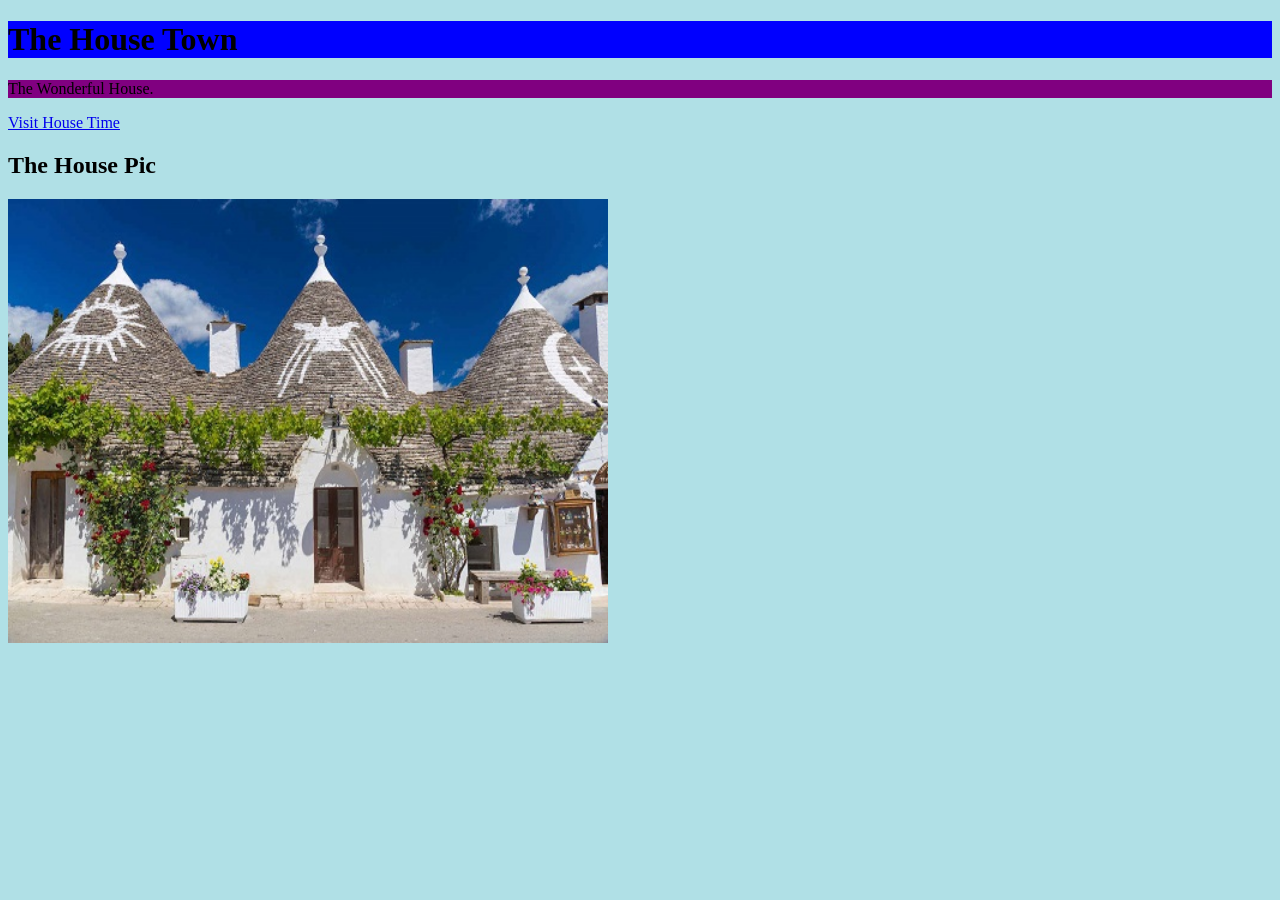
<file: firsthtml/index.html>
<!DOCTYPE html>
<html>
<head>
<title>page title</title>
</head>
<body style="background-color:powderblue;">
  
    <h1 style="background-color:blue;">The House Town</h1>

    <p style="background-color:purple;">The Wonderful House.</p>

<a href="https://www.house Time.com">Visit House Time</a> 

<h2>The House Pic</h2>
<img src="pic_trulli.jpeg" alt="Trulli" width="600" height="444">

    
  
</body>
</html>
</file>
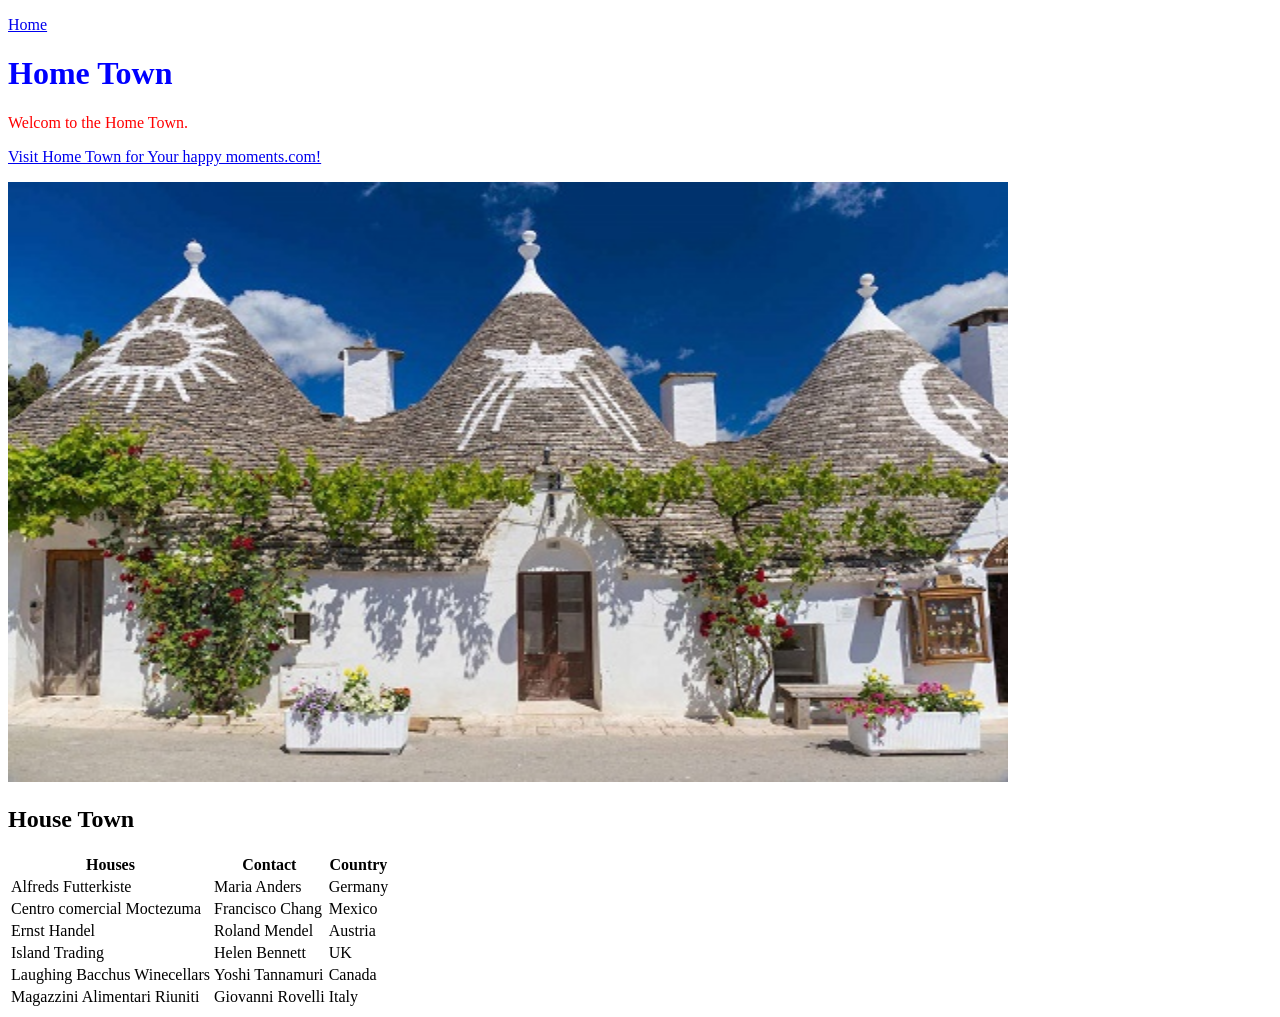
<file: index1.html>
<!DOCTYPE html>
<html>
<title>Home town</title>

<p><a href="New2.html">Home</a></p>

<body>

    <h1 style="color:blue;">Home Town</h1>

    <p style="color:red;">Welcom to the Home Town.</p>

    <p><a href="https://www.Home town.com/">Visit Home Town for Your happy moments.com!</a></p>

    <img src="pic_trulli.jpeg" alt="Trulli" width="1000" height="600">

    <h2>House Town</h2>
    <table>
        <tr>
            <th>Houses</th>
            <th>Contact</th>
            <th>Country</th>
        </tr>
        <tr>
            <td>Alfreds Futterkiste</td>
            <td>Maria Anders</td>
            <td>Germany</td>
        </tr>
        <tr>
            <td>Centro comercial Moctezuma</td>
            <td>Francisco Chang</td>
            <td>Mexico</td>
        </tr>
        <tr>
            <td>Ernst Handel</td>
            <td>Roland Mendel</td>
            <td>Austria</td>
        </tr>
        <tr>
            <td>Island Trading</td>
            <td>Helen Bennett</td>
            <td>UK</td>
        </tr>
        <tr>
            <td>Laughing Bacchus Winecellars</td>
            <td>Yoshi Tannamuri</td>
            <td>Canada</td>
        </tr>
        <tr>
            <td>Magazzini Alimentari Riuniti</td>
            <td>Giovanni Rovelli</td>
            <td>Italy</td>
        </tr>
    </table>



    </style>




</body>

</html>
</file>
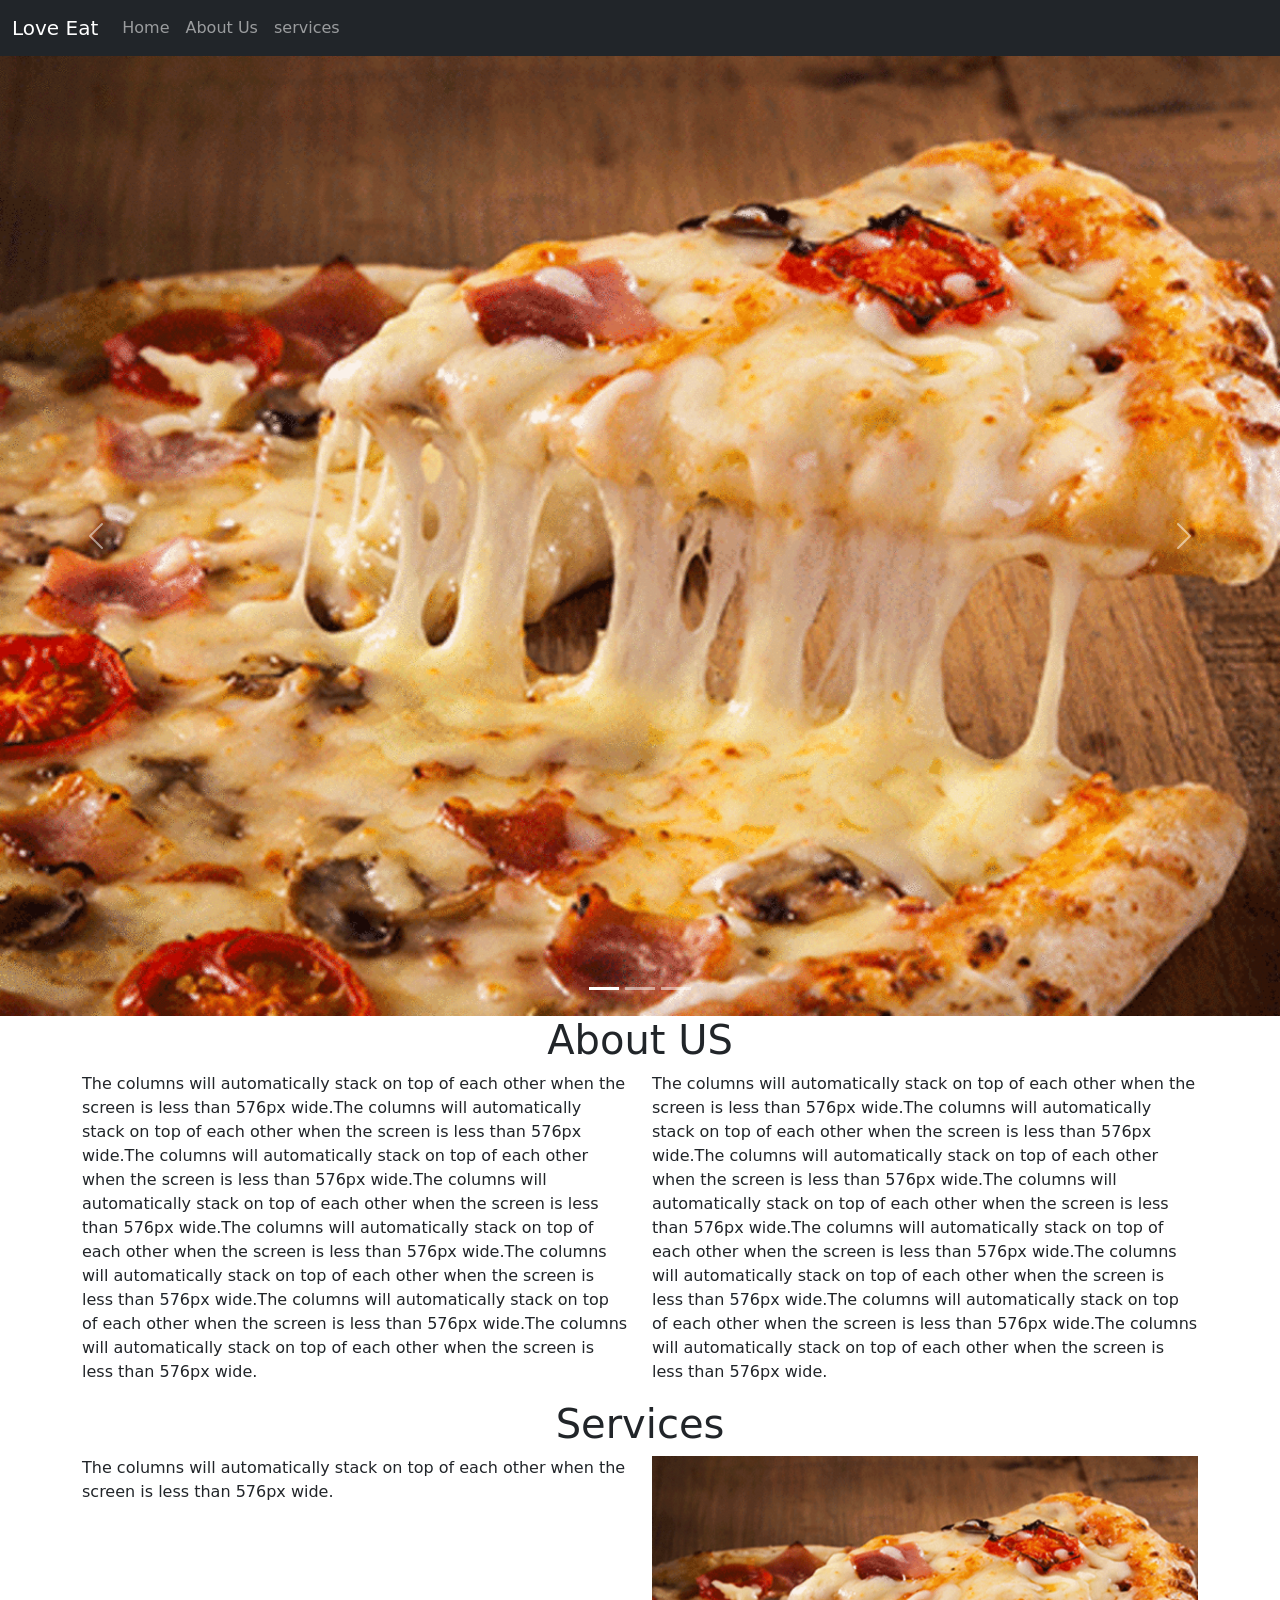
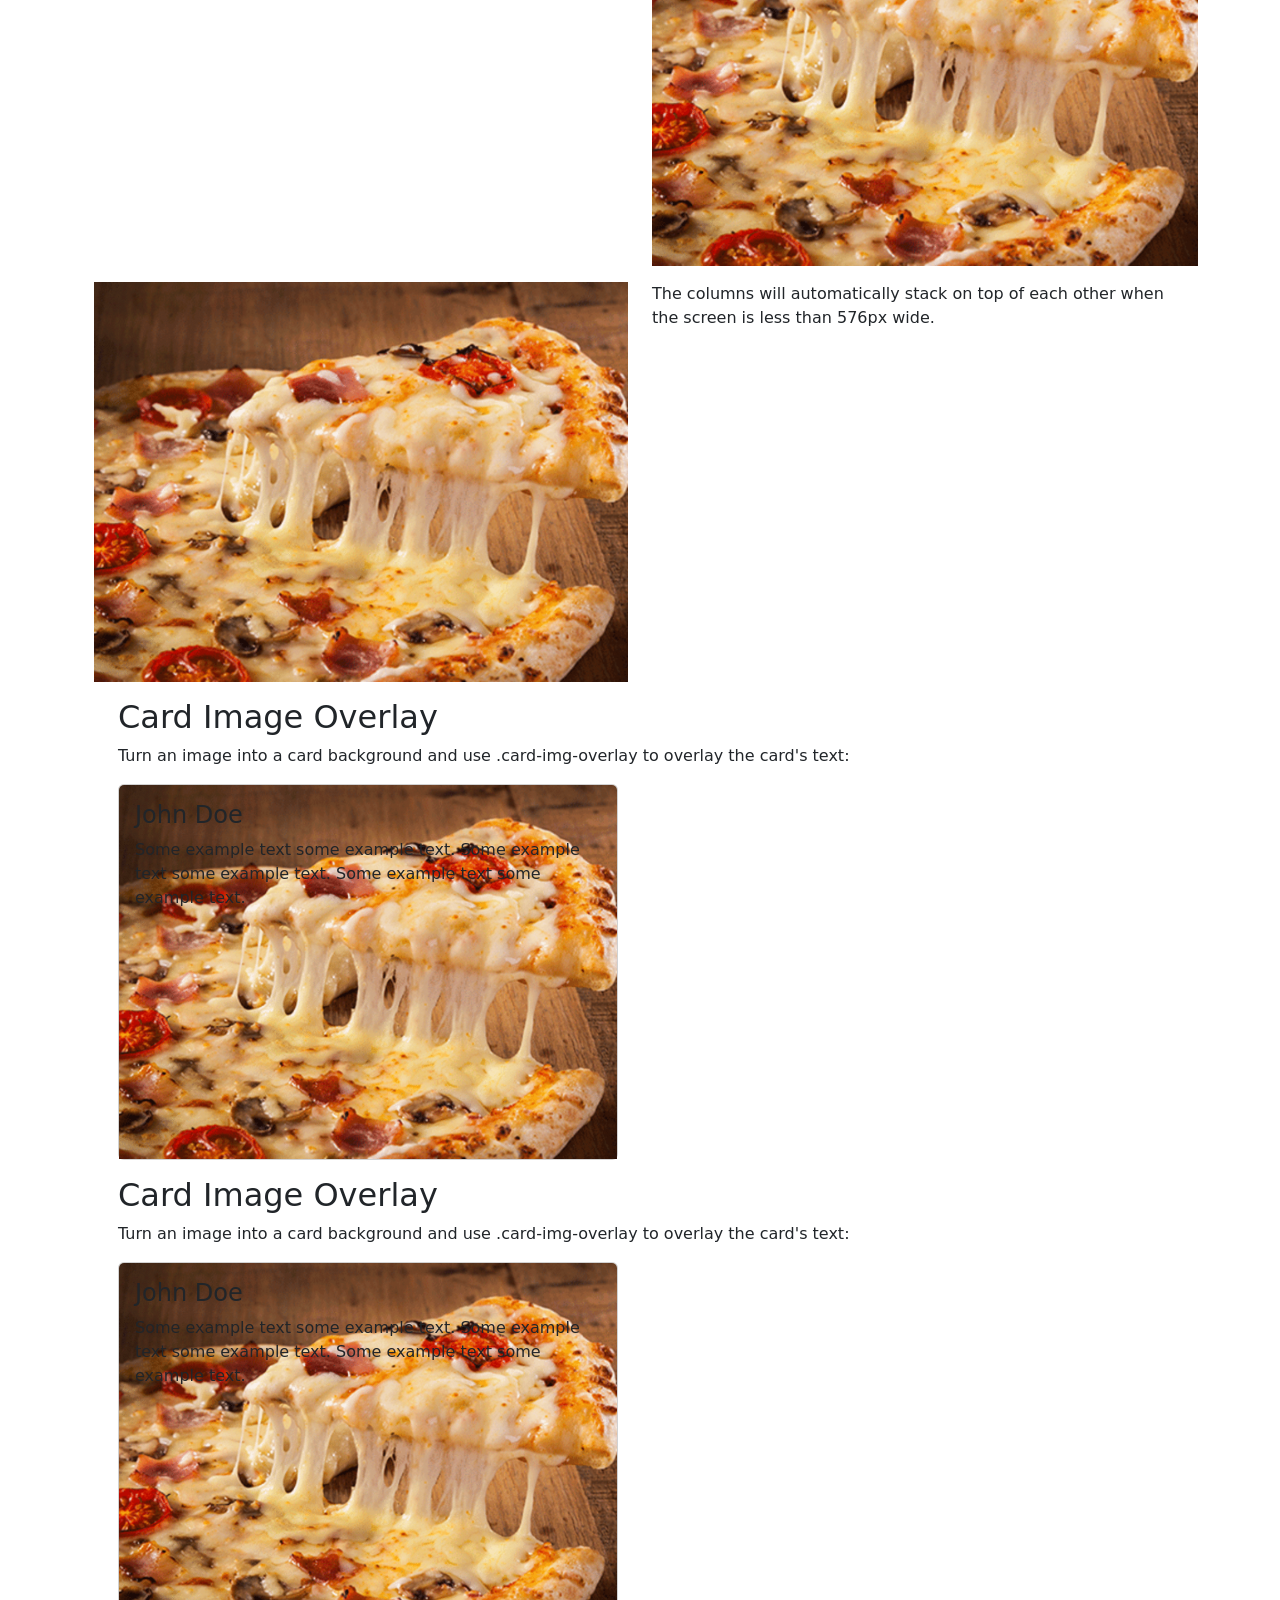
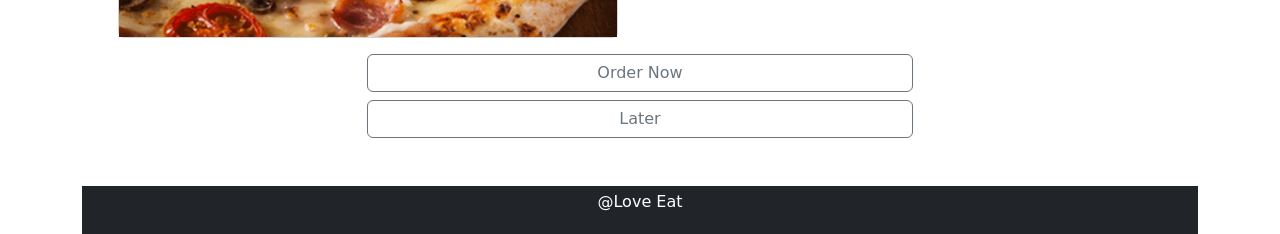
<file: index5.html>
<!DOCTYPE html>
<html lang="en">

<head>
    <meta charset="UTF-8">
    <meta http-equiv="X-UA-Compatible" content="IE=edge">
    <meta name="viewport" content="width=device-width, initial-scale=1.0">
    <title>Document</title>
    <link href="https://cdn.jsdelivr.net/npm/bootstrap@5.0.2/dist/css/bootstrap.min.css" rel="stylesheet" integrity="sha384-EVSTQN3/azprG1Anm3QDgpJLIm9Nao0Yz1ztcQTwFspd3yD65VohhpuuCOmLASjC" crossorigin="anonymous">
    <script src="https://cdn.jsdelivr.net/npm/bootstrap@5.0.2/dist/js/bootstrap.bundle.min.js" integrity="sha384-MrcW6ZMFYlzcLA8Nl+NtUVF0sA7MsXsP1UyJoMp4YLEuNSfAP+JcXn/tWtIaxVXM" crossorigin="anonymous"></script>
</head>

<body>
    <nav class="navbar navbar-expand-sm bg-dark navbar-dark">
        <div class="container-fluid">
            <a class="navbar-brand" href="#">Love Eat</a>
            <button class="navbar-toggler" type="button" data-bs-toggle="collapse" data-bs-target="#collapsibleNavbar">
                <span class="navbar-toggler-icon"></span>
            </button>
            <div class="collapse navbar-collapse" id="collapsibleNavbar">
                <ul class="navbar-nav">
                    <li class="nav-item">
                        <a class="nav-link" href="#home">Home</a>
                    </li>
                    <li class="nav-item">
                        <a class="nav-link" href="#about us">About Us</a>
                    </li>
                    <li class="nav-item">
                        <a class="nav-link" href="#services">services</a>
                    </li>

                </ul>
            </div>
        </div>
    </nav>

    <div id="carouselExampleIndicators" class="carousel slide" data-bs-ride="carousel">
        <div class="carousel-indicators">
            <button type="button" data-bs-target="#carouselExampleIndicators" data-bs-slide-to="0" class="active" aria-current="true" aria-label="Slide 1"></button>
            <button type="button" data-bs-target="#carouselExampleIndicators" data-bs-slide-to="1" aria-label="Slide 2"></button>
            <button type="button" data-bs-target="#carouselExampleIndicators" data-bs-slide-to="2" aria-label="Slide 3"></button>
        </div>
        <div id="home"></div>

        <div class="carousel-inner">
            <div class="carousel-item active">
                <img src="53110049.webp" class="d-block w-100" alt="pic">
            </div>
            <div class="carousel-item">
                <img src="53110049.webp" class="d-block w-100" alt="pic">
            </div>
            <div class="carousel-item">
                <img src="53110049.webp" class="d-block w-100" alt="pic">
            </div>
        </div>
        <button class="carousel-control-prev" type="button" data-bs-target="#carouselExampleIndicators" data-bs-slide="prev">
            <span class="carousel-control-prev-icon" aria-hidden="true"></span>
            <span class="visually-hidden">Previous</span>
        </button>
        <button class="carousel-control-next" type="button" data-bs-target="#carouselExampleIndicators" data-bs-slide="next">
            <span class="carousel-control-next-icon" aria-hidden="true"></span>
            <span class="visually-hidden">Next</span>
        </button>
    </div>
    <center>
        <div class="h1" id="about us">About US</div>
    </center>
    <div class="container">
        <div class="row">
            <div class="col">
                <p>The columns will automatically stack on top of each other when the screen is less than 576px wide.The columns will automatically stack on top of each other when the screen is less than 576px wide.The columns will automatically stack on
                    top of each other when the screen is less than 576px wide.The columns will automatically stack on top of each other when the screen is less than 576px wide.The columns will automatically stack on top of each other when the screen is
                    less than 576px wide.The columns will automatically stack on top of each other when the screen is less than 576px wide.The columns will automatically stack on top of each other when the screen is less than 576px wide.The columns will
                    automatically stack on top of each other when the screen is less than 576px wide.
                </p>
            </div>
            <div class="col">
                <p>The columns will automatically stack on top of each other when the screen is less than 576px wide.The columns will automatically stack on top of each other when the screen is less than 576px wide.The columns will automatically stack on
                    top of each other when the screen is less than 576px wide.The columns will automatically stack on top of each other when the screen is less than 576px wide.The columns will automatically stack on top of each other when the screen is
                    less than 576px wide.The columns will automatically stack on top of each other when the screen is less than 576px wide.The columns will automatically stack on top of each other when the screen is less than 576px wide.The columns will
                    automatically stack on top of each other when the screen is less than 576px wide.
                </p>
            </div>
        </div>
    </div>
    <center>
        <div class="h1" id="services">Services</div>
    </center>

    <div class="container">
        <div class="row">
            <div class="col">
                The columns will automatically stack on top of each other when the screen is less than 576px wide.
            </div>
            <div class="col-6">
                <img class="img-fluid" src="53110049.webp" alt="pizza" width="600">
            </div>
        </div>
        <div class="container mt-3">
            <div class="row">
                <div class="col-6">
                    <img class="img-fluid" src="53110049.webp" alt="pizza" width="600">
                </div>
                <div class="col">
                    The columns will automatically stack on top of each other when the screen is less than 576px wide.
                </div>
            </div>

            <div class="container">
                <div class="row">
                    <div class="col">
                        <div class="container mt-3">
                            <h2>Card Image Overlay</h2>
                            <p>Turn an image into a card background and use .card-img-overlay to overlay the card's text:</p>
                            <div class="card img-fluid" style="width:500px">
                                <img class="card-img-top" src="53110049.webp" alt="Card image" style="width:100%">
                                <div class="card-img-overlay">
                                    <h4 class="card-title">John Doe</h4>
                                    <p class="card-text">Some example text some example text. Some example text some example text. Some example text some example text.</p>
                                </div>
                            </div>
                        </div>
                    </div>
                    <div class="col">
                        <div class="container mt-3">
                            <h2>Card Image Overlay</h2>
                            <p>Turn an image into a card background and use .card-img-overlay to overlay the card's text:</p>
                            <div class="card img-fluid" style="width:500px">
                                <img class="card-img-top" src="53110049.webp" alt="Card image" style="width:100%">
                                <div class="card-img-overlay">
                                    <h4 class="card-title">John Doe</h4>
                                    <p class="card-text">Some example text some example text. Some example text some example text. Some example text some example text.</p>
                                </div>
                            </div>
                        </div>
                    </div>
                </div>
            </div>
            <div class="container mt-3"></div>
            <div class="d-grid gap-2 col-6 mx-auto">
                <button class="btn btn-outline-secondary" type="button">Order Now</button>
                <button class="btn btn-outline-secondary" type="button">Later</button>
            </div>
        </div>
</body>
<div class="mt-5 p-1 bg-dark text-white text-center">
    <p>@Love Eat</p>
</div>

</html>
</body>

</html>
</file>
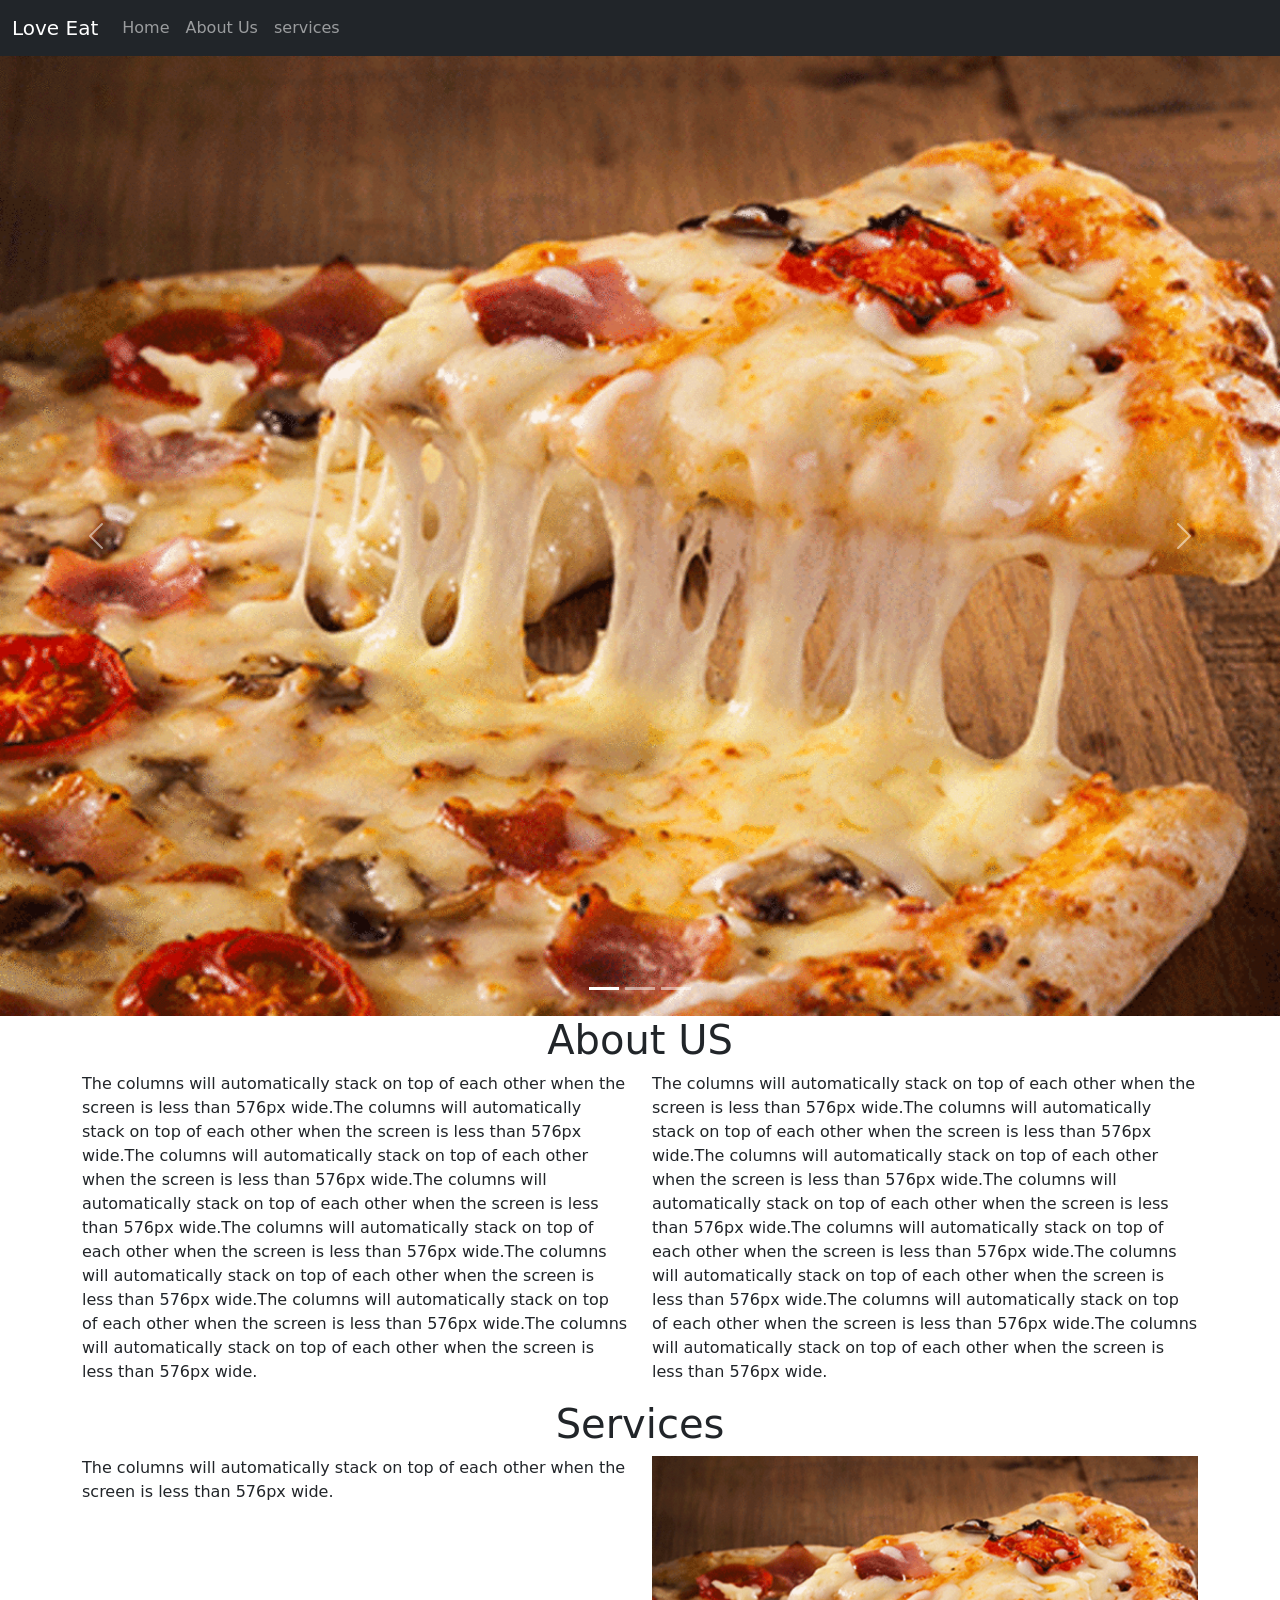
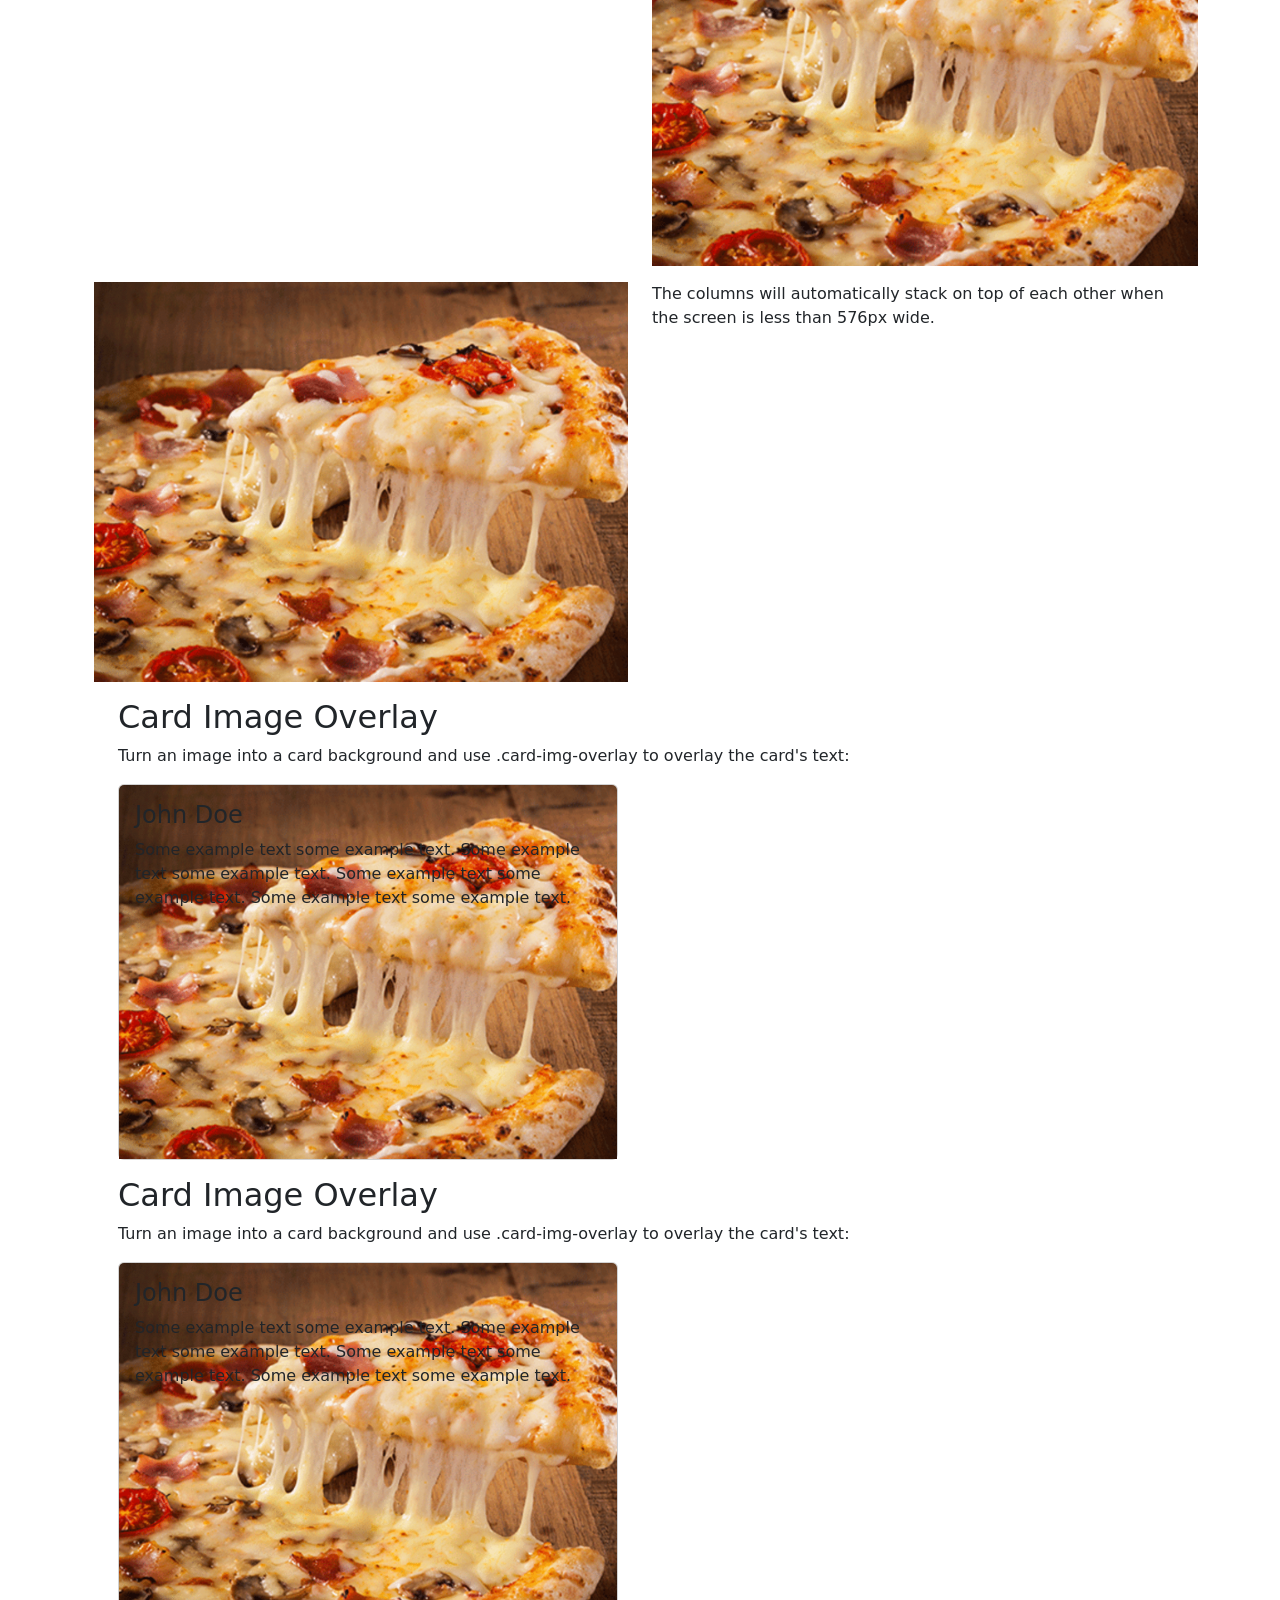
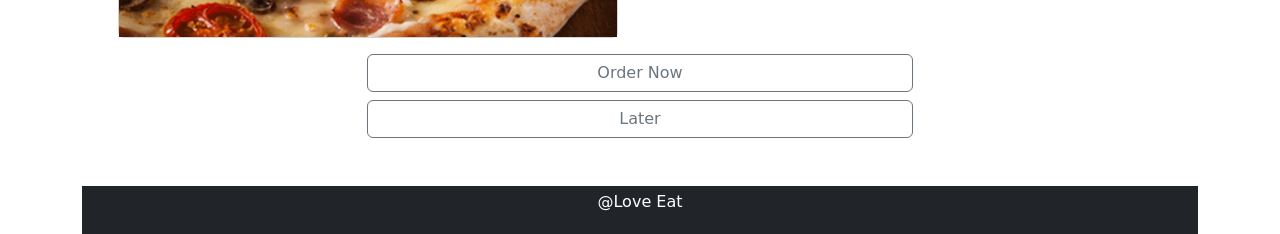
<file: index5_html.html>
<!DOCTYPE html>
<html lang="en">

<head>
    <meta charset="UTF-8">
    <meta http-equiv="X-UA-Compatible" content="IE=edge">
    <meta name="viewport" content="width=device-width, initial-scale=1.0">
    <title>Document</title>
    <link href="https://cdn.jsdelivr.net/npm/bootstrap@5.0.2/dist/css/bootstrap.min.css" rel="stylesheet" integrity="sha384-EVSTQN3/azprG1Anm3QDgpJLIm9Nao0Yz1ztcQTwFspd3yD65VohhpuuCOmLASjC" crossorigin="anonymous">
    <script src="https://cdn.jsdelivr.net/npm/bootstrap@5.0.2/dist/js/bootstrap.bundle.min.js" integrity="sha384-MrcW6ZMFYlzcLA8Nl+NtUVF0sA7MsXsP1UyJoMp4YLEuNSfAP+JcXn/tWtIaxVXM" crossorigin="anonymous"></script>
</head>

<body>
    <nav class="navbar navbar-expand-sm bg-dark navbar-dark">
        <div class="container-fluid">
            <a class="navbar-brand" href="#">Love Eat</a>
            <button class="navbar-toggler" type="button" data-bs-toggle="collapse" data-bs-target="#collapsibleNavbar">
                <span class="navbar-toggler-icon"></span>
            </button>
            <div class="collapse navbar-collapse" id="collapsibleNavbar">
                <ul class="navbar-nav">
                    <li class="nav-item">
                        <a class="nav-link" href="#home">Home</a>
                    </li>
                    <li class="nav-item">
                        <a class="nav-link" href="#about us">About Us</a>
                    </li>
                    <li class="nav-item">
                        <a class="nav-link" href="#services">services</a>
                    </li>

                </ul>
            </div>
        </div>
    </nav>

    <div id="carouselExampleIndicators" class="carousel slide" data-bs-ride="carousel">
        <div class="carousel-indicators">
            <button type="button" data-bs-target="#carouselExampleIndicators" data-bs-slide-to="0" class="active" aria-current="true" aria-label="Slide 1"></button>
            <button type="button" data-bs-target="#carouselExampleIndicators" data-bs-slide-to="1" aria-label="Slide 2"></button>
            <button type="button" data-bs-target="#carouselExampleIndicators" data-bs-slide-to="2" aria-label="Slide 3"></button>
        </div>
        <div id="home"></div>

        <div class="carousel-inner">
            <div class="carousel-item active">
                <img src="53110049.webp" class="d-block w-100" alt="pic">
            </div>
            <div class="carousel-item">
                <img src="53110049.webp" class="d-block w-100" alt="pic">
            </div>
            <div class="carousel-item">
                <img src="53110049.webp" class="d-block w-100" alt="pic">
            </div>
        </div>
        <button class="carousel-control-prev" type="button" data-bs-target="#carouselExampleIndicators" data-bs-slide="prev">
            <span class="carousel-control-prev-icon" aria-hidden="true"></span>
            <span class="visually-hidden">Previous</span>
        </button>
        <button class="carousel-control-next" type="button" data-bs-target="#carouselExampleIndicators" data-bs-slide="next">
            <span class="carousel-control-next-icon" aria-hidden="true"></span>
            <span class="visually-hidden">Next</span>
        </button>
    </div>
    <center>
        <div class="h1" id="about us">About US</div>
    </center>
    <div class="container">
        <div class="row">
            <div class="col">
                <p>The columns will automatically stack on top of each other when the screen is less than 576px wide.The columns will automatically stack on top of each other when the screen is less than 576px wide.The columns will automatically stack on
                    top of each other when the screen is less than 576px wide.The columns will automatically stack on top of each other when the screen is less than 576px wide.The columns will automatically stack on top of each other when the screen is
                    less than 576px wide.The columns will automatically stack on top of each other when the screen is less than 576px wide.The columns will automatically stack on top of each other when the screen is less than 576px wide.The columns will
                    automatically stack on top of each other when the screen is less than 576px wide.
                </p>
            </div>
            <div class="col">
                <p>The columns will automatically stack on top of each other when the screen is less than 576px wide.The columns will automatically stack on top of each other when the screen is less than 576px wide.The columns will automatically stack on
                    top of each other when the screen is less than 576px wide.The columns will automatically stack on top of each other when the screen is less than 576px wide.The columns will automatically stack on top of each other when the screen is
                    less than 576px wide.The columns will automatically stack on top of each other when the screen is less than 576px wide.The columns will automatically stack on top of each other when the screen is less than 576px wide.The columns will
                    automatically stack on top of each other when the screen is less than 576px wide.
                </p>
            </div>
        </div>
    </div>
    <center>
        <div class="h1" id="services">Services</div>
    </center>

    <div class="container">
        <div class="row">
            <div class="col">
                The columns will automatically stack on top of each other when the screen is less than 576px wide.
            </div>
            <div class="col-6">
                <img class="img-fluid" src="53110049.webp" alt="pizza" width="600">
            </div>
        </div>
        <div class="container mt-3">
            <div class="row">
                <div class="col-6">
                    <img class="img-fluid" src="53110049.webp" alt="pizza" width="600">
                </div>
                <div class="col">
                    The columns will automatically stack on top of each other when the screen is less than 576px wide.
                </div>
            </div>

            <div class="container">
                <div class="row">
                    <div class="col">
                        <div class="container mt-3">
                            <h2>Card Image Overlay</h2>
                            <p>Turn an image into a card background and use .card-img-overlay to overlay the card's text:</p>
                            <div class="card img-fluid" style="width:500px">
                                <img class="card-img-top" src="53110049.webp" alt="Card image" style="width:100%">
                                <div class="card-img-overlay">
                                    <h4 class="card-title">John Doe</h4>
                                    <p class="card-text">Some example text some example text. Some example text some example text. Some example text some example text. Some example text some example text.</p>
                                </div>
                            </div>
                        </div>
                    </div>
                    <div class="col">
                        <div class="container mt-3">
                            <h2>Card Image Overlay</h2>
                            <p>Turn an image into a card background and use .card-img-overlay to overlay the card's text:</p>
                            <div class="card img-fluid" style="width:500px">
                                <img class="card-img-top" src="53110049.webp" alt="Card image" style="width:100%">
                                <div class="card-img-overlay">
                                    <h4 class="card-title">John Doe</h4>
                                    <p class="card-text">Some example text some example text. Some example text some example text. Some example text some example text. Some example text some example text.</p>
                                </div>
                            </div>
                        </div>
                    </div>
                </div>
            </div>
            <div class="container mt-3"></div>
            <div class="d-grid gap-2 col-6 mx-auto">
                <button class="btn btn-outline-secondary" type="button">Order Now</button>
                <button class="btn btn-outline-secondary" type="button">Later</button>
            </div>
        </div>
</body>
<div class="mt-5 p-1 bg-dark text-white text-center">
    <p>@Love Eat</p>
</div>

</html>
</body>

</html>
</file>
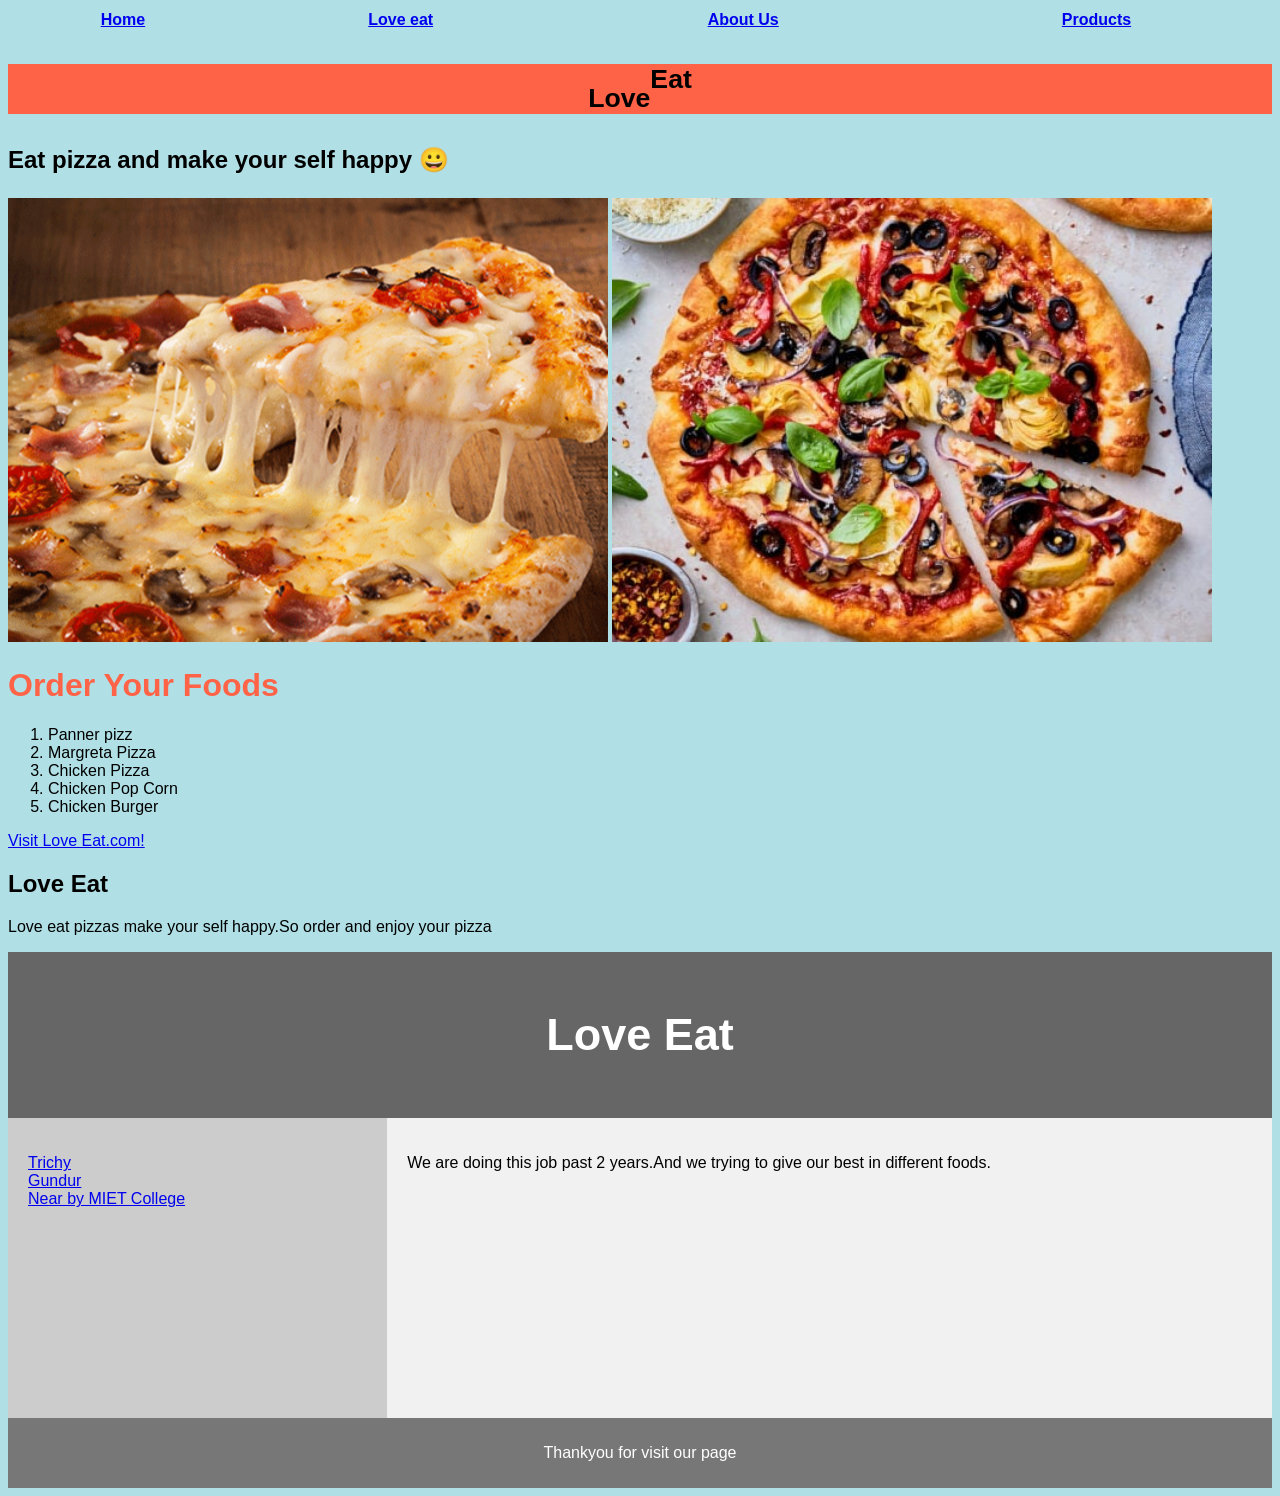
<file: New.html>
<!DOCTYPE html>
<html lang="en">

<body style="background-color:powderblue;">

    <head>
        <meta charset="UTF-8">
        <meta http-equiv="X-UA-Compatible" content="IE=edge">
        <meta name="viewport" content="width=device-width, initial-scale=1.0">
        <title>Document</title>
    </head>
    </table>
    <table style=" width:100% ">

        <tr>
            <th><a href="New2.html#home">Home</th>
            <th><a href="New2.html#love eat">Love eat</a></th>
            <th><a href="New2.html#about us">About Us</a></th>
            <th><a href="New2.html#products">Products</a></th>
        </tr>
    </table>

    <body>
        <center>
            <h1 style="background-color:Tomato;">
                <p><sub>Love</sub><sup>Eat</sup></p>
            </h1>
        </center>
        <h2>
            <p> Eat pizza and make your self happy &#128512;</p>
        </h2>
        <img src="53110049.webp" alt="Trulli" width="600" height="444">
        <img src="Veggie-Pizza.jpeg" alt="Trulli" width="600" height="444">

        <h1 style="color:Tomato;">Order Your Foods</h1>

        <ol>
            <li>Panner pizz</li>
            <li>Margreta Pizza</li>
            <li>Chicken Pizza</li>
            <li>Chicken Pop Corn</li>
            <li>Chicken Burger</li>
        </ol>
        <p><a href="https://Love Eat.com/">Visit Love Eat.com!</a></p>
        <style>
            * {
                box-sizing: border-box;
            }
            
            body {
                font-family: Arial, Helvetica, sans-serif;
            }
            /* Style the header */
            
            header {
                background-color: #666;
                padding: 20px;
                text-align: center;
                font-size: 30px;
                color: white;
            }
            /* Create two columns/boxes that floats next to each other */
            
            nav {
                float: left;
                width: 30%;
                height: 300px;
                /* only for demonstration, should be removed */
                background: #ccc;
                padding: 20px;
            }
            /* Style the list inside the menu */
            
            nav ul {
                list-style-type: none;
                padding: 0;
            }
            
            article {
                float: left;
                padding: 20px;
                width: 70%;
                background-color: #f1f1f1;
                height: 300px;
                /* only for demonstration, should be removed */
            }
            /* Clear floats after the columns */
            
            section::after {
                content: "";
                display: table;
                clear: both;
            }
            /* Style the footer */
            
            footer {
                background-color: #777;
                padding: 10px;
                text-align: center;
                color: white;
            }
            /* Responsive layout - makes the two columns/boxes stack on top of each other instead of next to each other, on small screens */
            
            @media (max-width: 600px) {
                nav,
                article {
                    width: 100%;
                    height: auto;
                }
            }
        </style>
        </head>

        <body>

            <h2>Love Eat</h2>
            <p>Love eat pizzas make your self happy.So order and enjoy your pizza</p>

            <header>
                <h2>Love Eat</h2>
            </header>

            <section>
                <nav>
                    <ul>
                        <li><a href="#">Trichy</a></li>
                        <li><a href="#">Gundur</a></li>
                        <li><a href="#">Near by MIET College</a></li>
                    </ul>
                </nav>

                <article>
                    <p>We are doing this job past 2 years.And we trying to give our best in different foods.</p>
                </article>
            </section>


            <footer>
                <p>Thankyou for visit our page</p>
            </footer>

        </body>

</html>
</file>
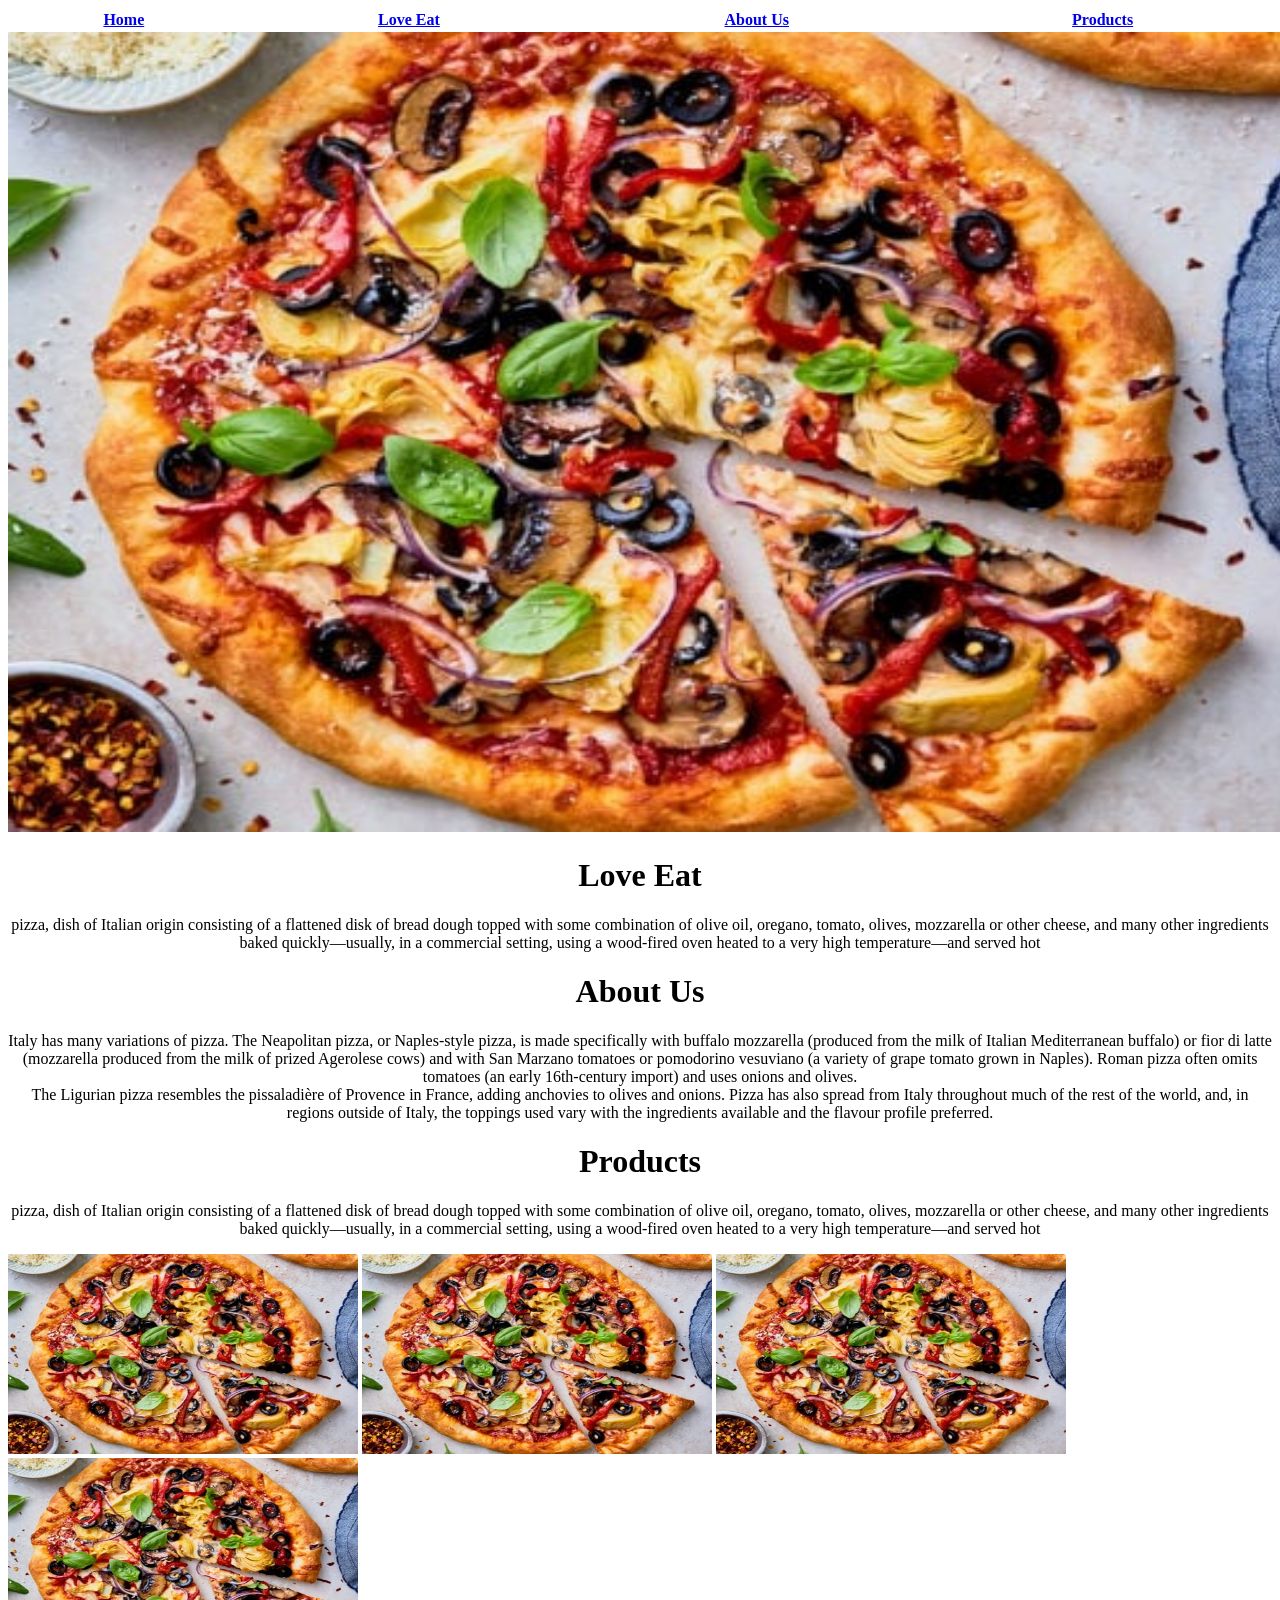
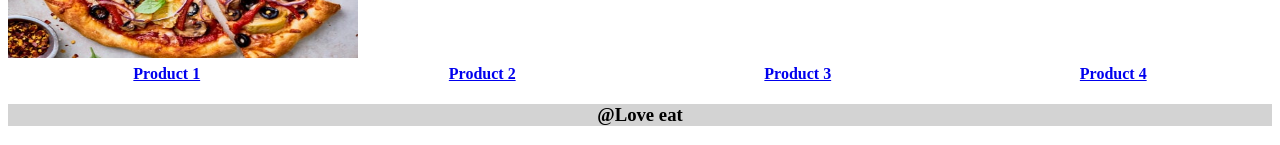
<file: New2.html>
<!DOCTYPE html>
<html lang="en">

<head>
    <meta charset="UTF-8">
    <meta http-equiv="X-UA-Compatible" content="IE=edge">
    <meta name="viewport" content="width=device-width, initial-scale=1.0">
    <title>Document</title>
</head>
<table style="width:100%">

    <tr>
        <th><a href="#home">Home</a></th>
        <th><a href="#love eat">Love Eat</a></th>
        <th><a href="#about us">About Us</a></th>
        <th><a href="#products">Products</a></th>
    </tr>
</table>
<img src=" Veggie-Pizza.jpeg " alt=" Trulli " width=" 1300 " height=" 800 ">
<center>
    <h1 id="love eat">Love Eat</h1>

</center>
<p>
    <center>pizza, dish of Italian origin consisting of a flattened disk of bread dough topped with some combination of olive oil, oregano, tomato, olives, mozzarella or other cheese, and many other ingredients
        <br>baked quickly—usually, in a commercial setting, using a wood-fired oven heated to a very high temperature—and served hot
    </center>
</p>
<center>
    <h1 id="about us">About Us</h1>
</center>
<p>
    <center>Italy has many variations of pizza. The Neapolitan pizza, or Naples-style pizza, is made specifically with buffalo mozzarella (produced from the milk of Italian Mediterranean buffalo) or fior di latte (mozzarella produced from the milk of prized Agerolese
        cows) and with San Marzano tomatoes or pomodorino vesuviano (a variety of grape tomato grown in Naples). Roman pizza often omits tomatoes (an early 16th-century import) and uses onions and olives.
        <br> The Ligurian pizza resembles the pissaladière of Provence in France, adding anchovies to olives and onions. Pizza has also spread from Italy throughout much of the rest of the world, and, in regions outside of Italy, the toppings used vary
        with the ingredients available and the flavour profile preferred.
    </center>
</p>
<center>
    <h1 id="products">Products</h1>
</center>
<p>
    <center>pizza, dish of Italian origin consisting of a flattened disk of bread dough topped with some combination of olive oil, oregano, tomato, olives, mozzarella or other cheese, and many other ingredients
        <br>baked quickly—usually, in a commercial setting, using a wood-fired oven heated to a very high temperature—and served hot
    </center>
</p>
<img src=" Veggie-Pizza.jpeg " alt=" Trulli " width=" 350 " height=" 200 ">
<img src=" Veggie-Pizza.jpeg " alt=" Trulli " width=" 350 " height=" 200 ">
<img src=" Veggie-Pizza.jpeg " alt=" Trulli " width=" 350 " height=" 200 ">
<img src=" Veggie-Pizza.jpeg " alt=" Trulli " width=" 350 " height=" 200 ">
<table style=" width:100% ">

    <tr>
        <th><a href="New.html">Product 1</a></th>
        <th><a href="New.html">Product 2</a></th>
        <th><a href="New.html">Product 3</a></th>
        <th><a href="New.html">Product 4</a></th>
    </tr>
</table>
<center>
    <h3 style="background-color:LightGray;">@Love eat</h3>

</center>

</html>
</file>
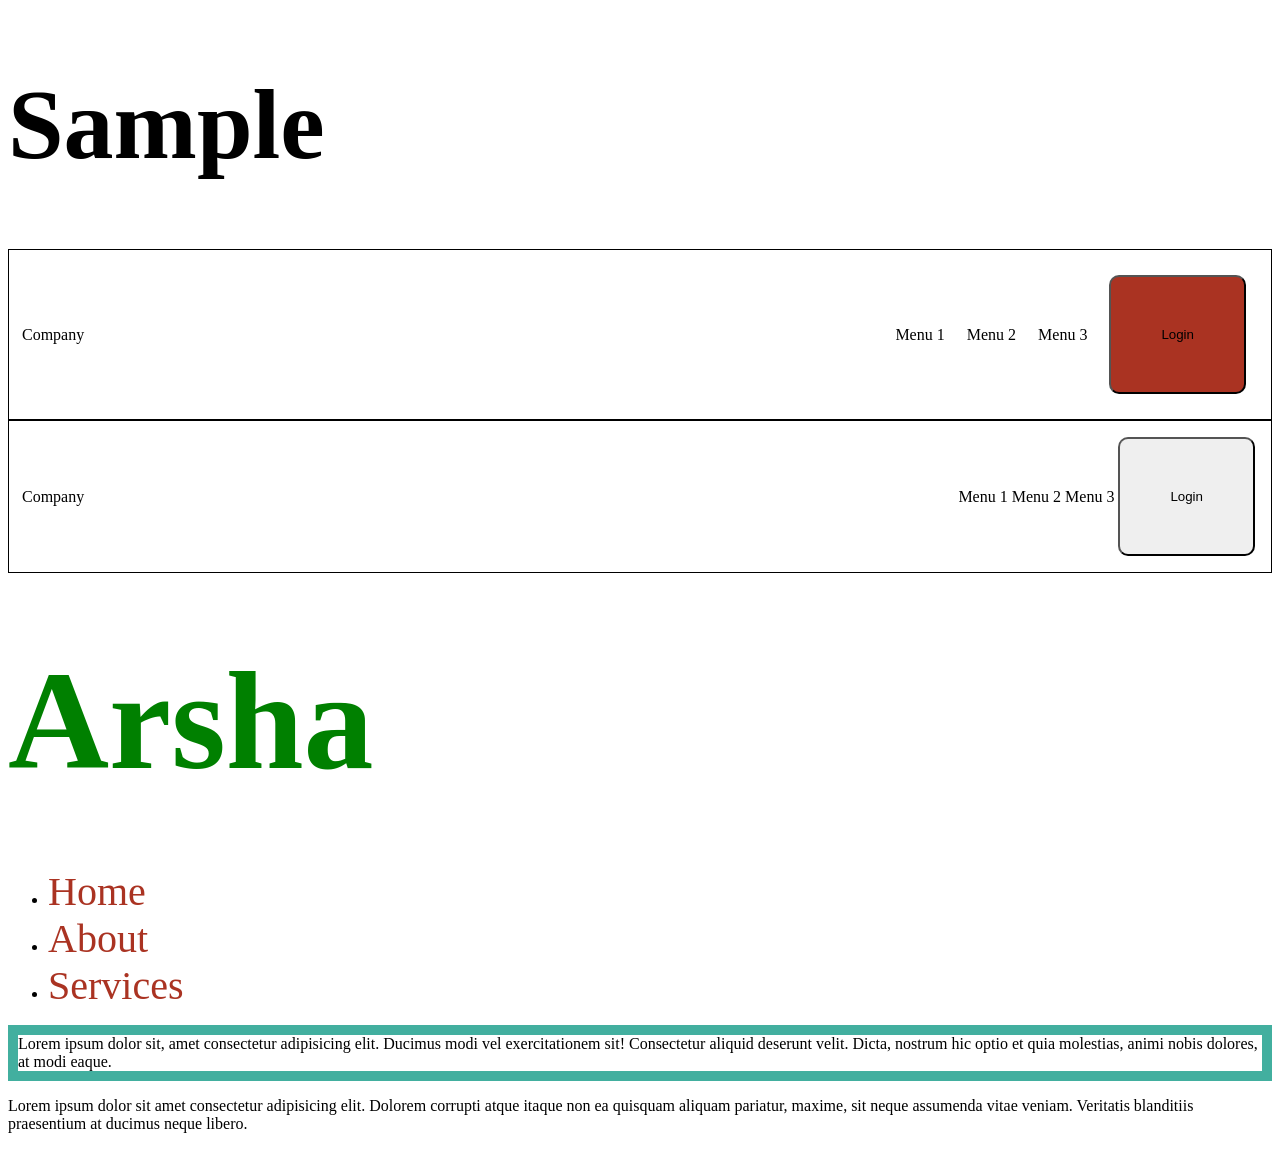
<file: newcss1.html>
<!DOCTYPE html>
<html lang="en">

<head>
    <meta charset="UTF-8">
    <meta http-equiv="X-UA-Compatible" content="IE=edge">
    <meta name="viewport" content="width=device-width, initial-scale=1.0">
    <title>Document</title>
    <link href="assets/css/style.css" rel="stylesheet">
</head>

<!--

    CSS Types

    1. Inline CSS
    2. Internal CSS
    3. External CSS

-->

<!-- <style>
    .myh1tag {
        text-decoration: none;
        font-size: 40px;
        color: #aa3322;
    }
    
    .redcolortext {
        color: #aa3322;
    }
    
    .greentext {
        color: green;
    }
    
    .myborder {
        border: 10px solid #42af9f;
    }
</style> -->



<body>

    <h1>Sample</h1>
    <table style="border: 1px solid #000;width:100%;padding:10px;" border="0">
        <tr>
            <td> Company </td>
            <td style="text-align:right;">

                <table class="mydata" style="float:right;">
                    <tr>
                        <td>
                            Menu 1
                        </td>
                        <td>
                            Menu 2
                        </td>
                        <td>
                            Menu 3
                        </td>
                        <td>
                            <button class="mybtn">Login</button>
                        </td>
                    </tr>
                </table>
            </td>

        </tr>
    </table>

    <table style="border: 1px solid #000;width:100%;padding:10px;" border="0">
        <tr>
            <td> Company </td>
            <td style="text-align:right;">

                <table style="float:right;">
                    <tr>
                        <td>
                            Menu 1
                        </td>
                        <td>
                            Menu 2
                        </td>
                        <td>
                            Menu 3
                        </td>
                        <td>
                            <button class="mybtn">Login</button>
                        </td>
                    </tr>
                </table>
            </td>

        </tr>
    </table>

    <h1>
        <a href="index.html" class="myh1tag greentext" style="font-size: 140px;">Arsha</a>
    </h1>

    <ul>
        <li>
            <a href="#hero" class="myh1tag">Home</a>
        </li>
        <li>
            <a href="#about" class="myh1tag">About</a>
        </li>
        <li>
            <a href="#services" class="myh1tag">Services</a>
        </li>
    </ul>

    <p class="myborder">Lorem ipsum dolor sit, amet consectetur adipisicing elit. Ducimus modi vel exercitationem sit! Consectetur aliquid deserunt velit. Dicta, nostrum hic optio et quia molestias, animi nobis dolores, at modi eaque.
    </p>
    <p>Lorem ipsum dolor sit amet consectetur adipisicing elit. Dolorem corrupti atque itaque non ea quisquam aliquam pariatur, maxime, sit neque assumenda vitae veniam. Veritatis blanditiis praesentium at ducimus neque libero.
    </p>

    </div>

</body>

</html>
</file>
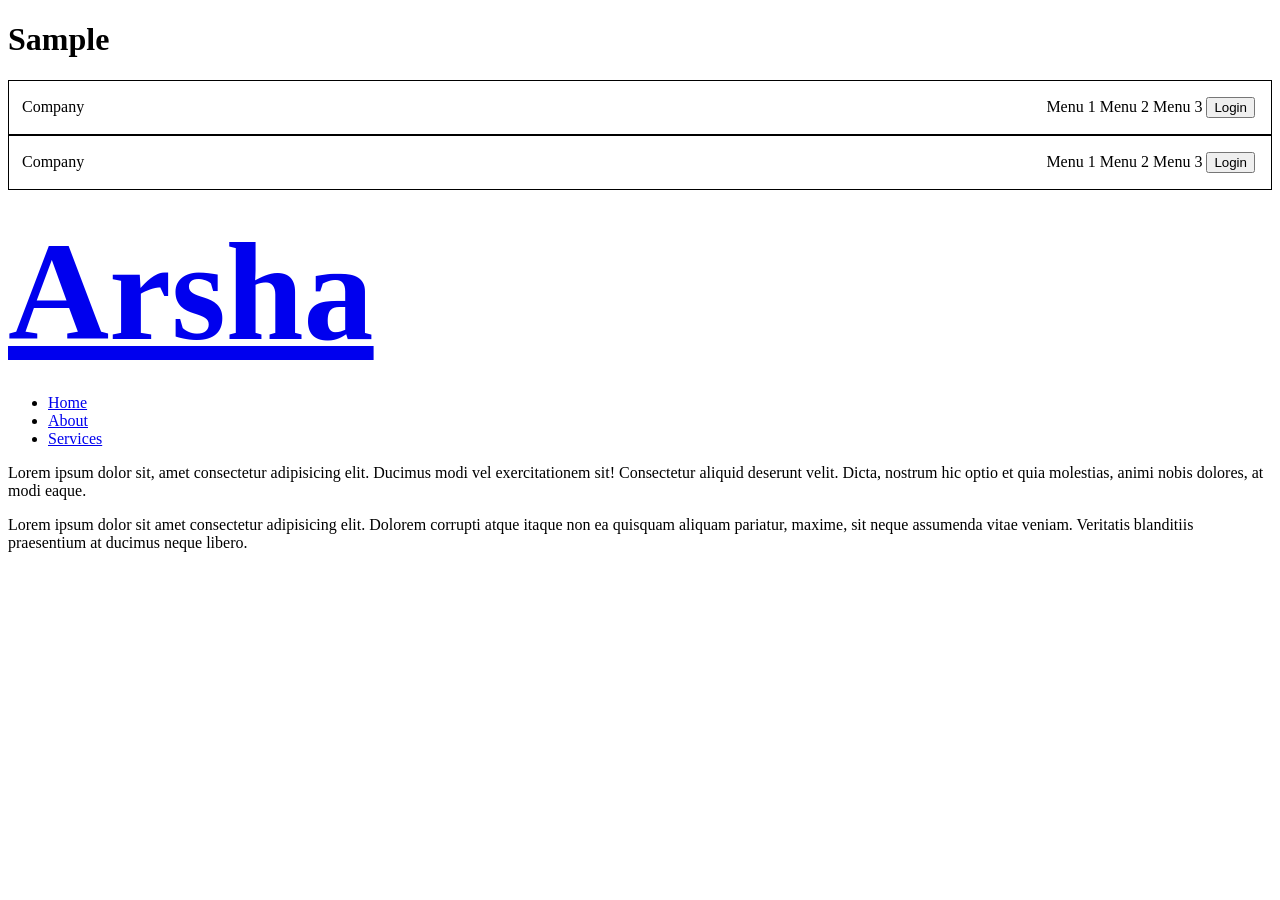
<file: Css/newcss3.html>
<!DOCTYPE html>
<html>

<body>

    <h1>Sample</h1>
    <table style="border: 1px solid #000;width:100%;padding:10px;" border="0">
        <tr>
            <td> Company </td>
            <td style="text-align:right;">

                <table class="mydata" style="float:right;">
                    <tr>
                        <td>
                            Menu 1
                        </td>
                        <td>
                            Menu 2
                        </td>
                        <td>
                            Menu 3
                        </td>
                        <td>
                            <button class="mybtn">Login</button>
                        </td>
                    </tr>
                </table>
            </td>

        </tr>
    </table>

    <table style="border: 1px solid #000;width:100%;padding:10px;" border="0">
        <tr>
            <td> Company </td>
            <td style="text-align:right;">

                <table style="float:right;">
                    <tr>
                        <td>
                            Menu 1
                        </td>
                        <td>
                            Menu 2
                        </td>
                        <td>
                            Menu 3
                        </td>
                        <td>
                            <button class="mybtn">Login</button>
                        </td>
                    </tr>
                </table>
            </td>

        </tr>
    </table>

    <h1>
        <a href="index.html" class="myh1tag greentext" style="font-size: 140px;">Arsha</a>
    </h1>

    <ul>
        <li>
            <a href="#hero" class="myh1tag">Home</a>
        </li>
        <li>
            <a href="#about" class="myh1tag">About</a>
        </li>
        <li>
            <a href="#services" class="myh1tag">Services</a>
        </li>
    </ul>

    <p class="myborder">Lorem ipsum dolor sit, amet consectetur adipisicing elit. Ducimus modi vel exercitationem sit! Consectetur aliquid deserunt velit. Dicta, nostrum hic optio et quia molestias, animi nobis dolores, at modi eaque.
    </p>
    <p>Lorem ipsum dolor sit amet consectetur adipisicing elit. Dolorem corrupti atque itaque non ea quisquam aliquam pariatur, maxime, sit neque assumenda vitae veniam. Veritatis blanditiis praesentium at ducimus neque libero.
    </p>

    </div>

</body>

</html>
</file>
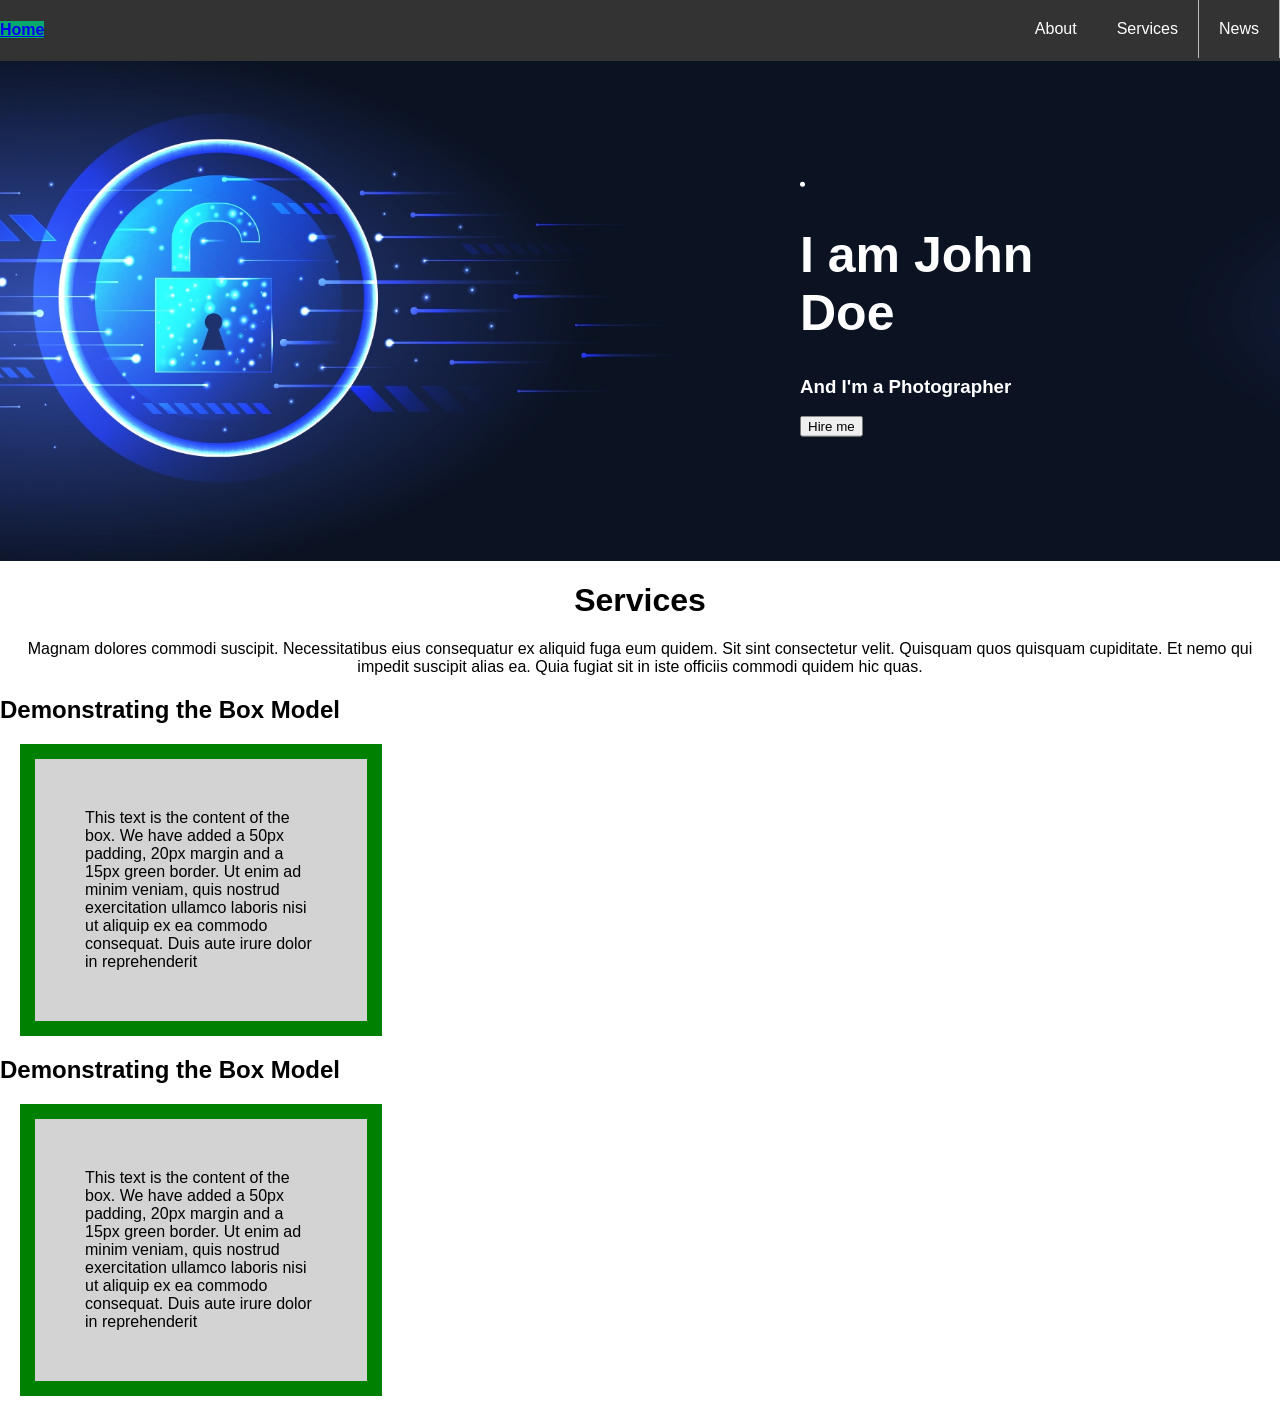
<file: sample.html/new5.html>
<!DOCTYPE html>
<html>

<head>
    <style>
        /* ul {
            list-style-type: none;
            margin: 0;
            padding: 0;
            overflow: hidden;
            background-color: #333;
        }
        
        li {
            float: right;
            border-right: 1px solid #bbb;
        }
        
        li:last-child {
            border-right: none;
        }
        
        li a {
            display: block;
            color: white;
            text-align: center;
            padding: 20px 20px 20px 20px;
            text-decoration: none;
        }
        
        li a:hover:not(.active) {
            background-color: #111;
        }
        
        .active {
            background-color: #04AA6D;
        } */
    </style>
    <link rel="stylesheet" href="sty.css">
</head>

<body>

    <ul>
        <h4 style="float:left"><a class="active" href="#home">Home</a></h4>
        <li><a href="#news">News</a></li>
        <li><a href="#services">Services</a></li>
        <li style="float:right"><a href="#about">About</a></li>
    </ul>

    <div class="hero-image">
        <div class="hero-text" style="float: right;">

            <li>
                <h1 style=font-size:50px>I am John Doe</h1>


                <h3>And I'm a Photographer</h3>

                <button>Hire me</button>
            </li>
        </div>
    </div>
    <center>
        <h1>Services</h1>

        <p>Magnam dolores commodi suscipit. Necessitatibus eius consequatur ex aliquid fuga eum quidem. Sit sint consectetur velit. Quisquam quos quisquam cupiditate. Et nemo qui impedit suscipit alias ea. Quia fugiat sit in iste officiis commodi quidem
            hic quas.
        </p>
    </center>

    <div>
        <div>
            <h2>Demonstrating the Box Model</h2>

            <p class="ji">This text is the content of the box. We have added a 50px padding, 20px margin and a 15px green border. Ut enim ad minim veniam, quis nostrud exercitation ullamco laboris nisi ut aliquip ex ea commodo consequat. Duis aute irure dolor in reprehenderit</p>
        </div>
        <div>
            <h2>Demonstrating the Box Model</h2>

            <p class="ji">This text is the content of the box. We have added a 50px padding, 20px margin and a 15px green border. Ut enim ad minim veniam, quis nostrud exercitation ullamco laboris nisi ut aliquip ex ea commodo consequat. Duis aute irure dolor in reprehenderit</p>
        </div>
    </div>




</body>




</html>
</file>
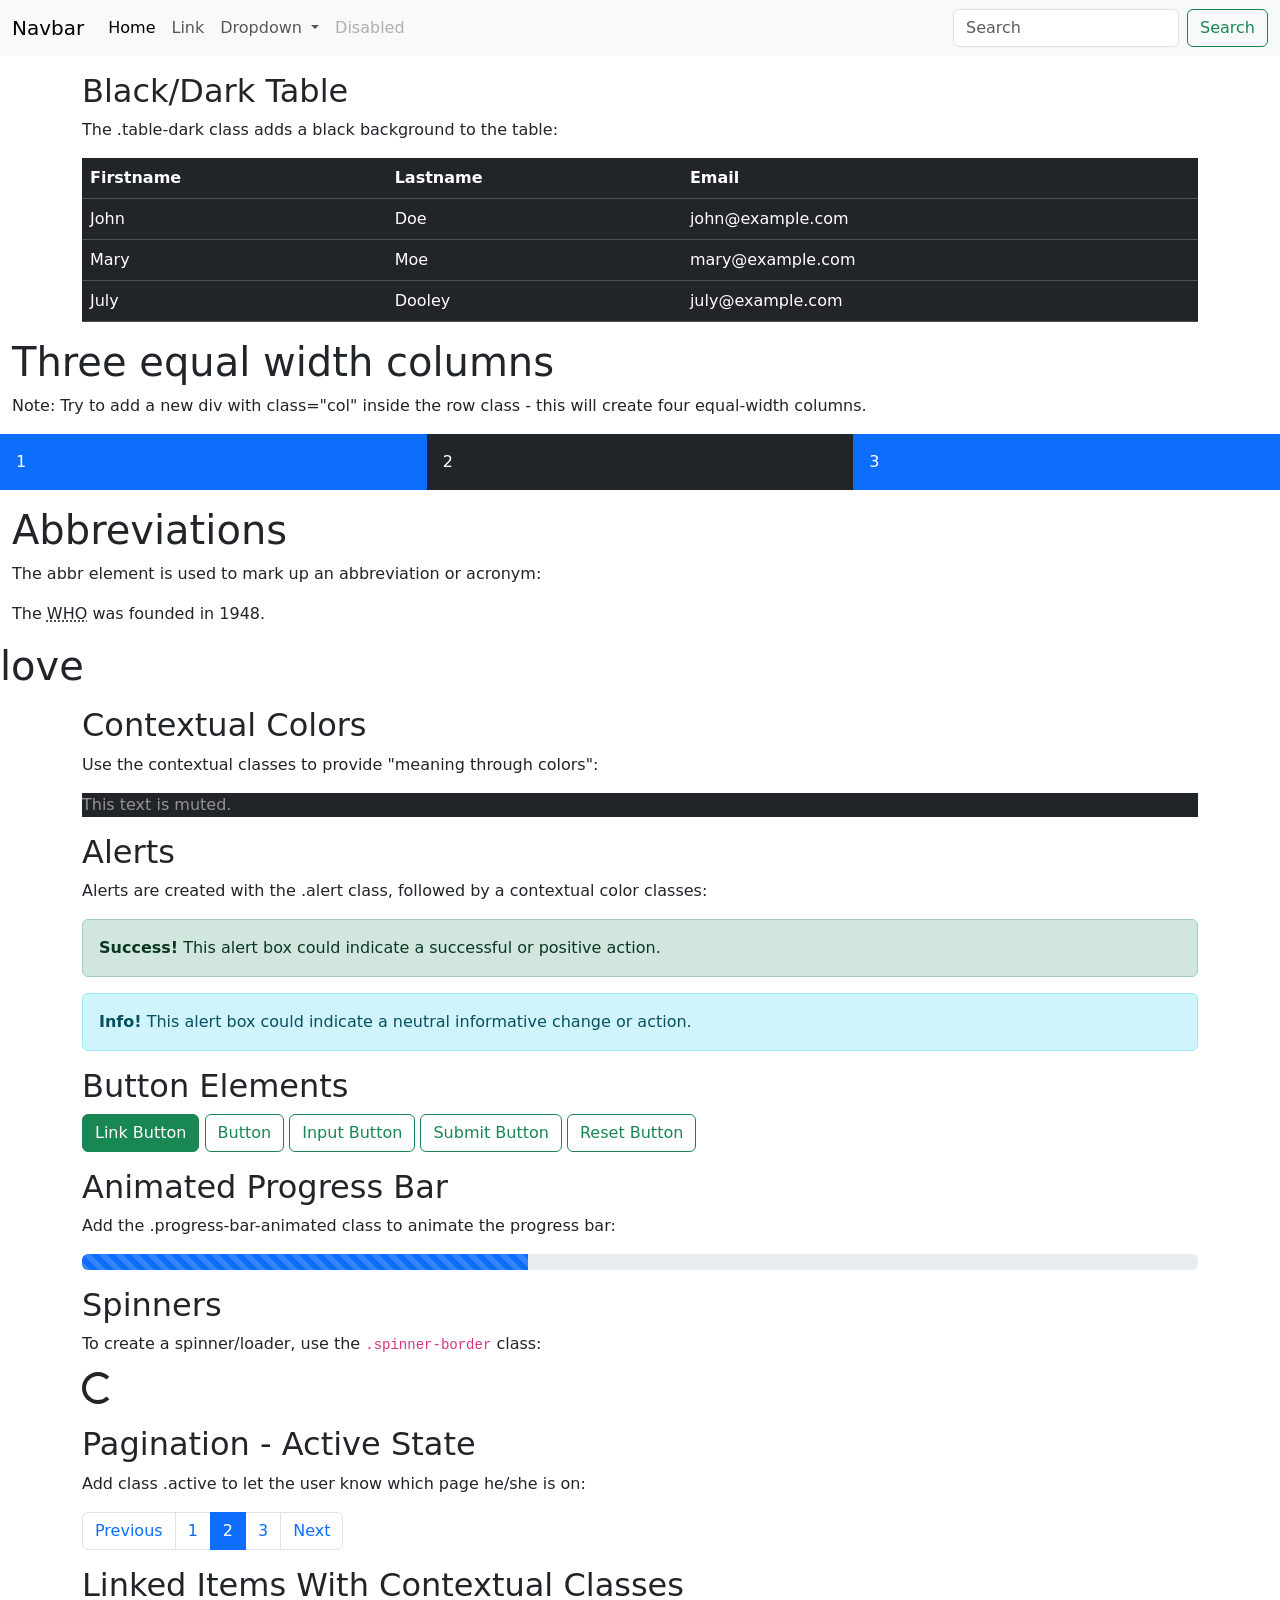
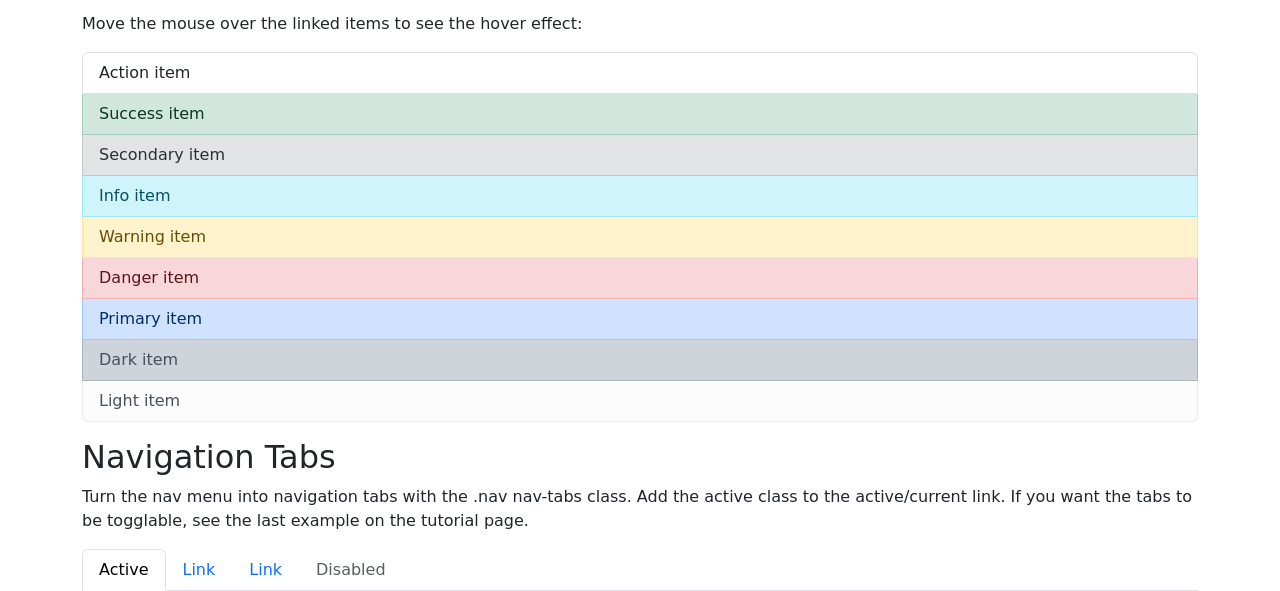
<file: sample.html/new6.html>
<!DOCTYPE html>
<html lang="en">

<head>
    <meta charset="UTF-8">
    <meta http-equiv="X-UA-Compatible" content="IE=edge">
    <meta name="viewport" content="width=device-width, initial-scale=1.0">
    <title>Document</title>
    <link href="https://cdn.jsdelivr.net/npm/bootstrap@5.0.2/dist/css/bootstrap.min.css" rel="stylesheet" integrity="sha384-EVSTQN3/azprG1Anm3QDgpJLIm9Nao0Yz1ztcQTwFspd3yD65VohhpuuCOmLASjC" crossorigin="anonymous">
    <script src="https://cdn.jsdelivr.net/npm/bootstrap@5.0.2/dist/js/bootstrap.bundle.min.js" integrity="sha384-MrcW6ZMFYlzcLA8Nl+NtUVF0sA7MsXsP1UyJoMp4YLEuNSfAP+JcXn/tWtIaxVXM" crossorigin="anonymous"></script>
</head>

<body>
    <nav class="navbar navbar-expand-lg navbar-light bg-light">
        <div class="container-fluid">
            <a class="navbar-brand" href="#">Navbar</a>
            <button class="navbar-toggler" type="button" data-bs-toggle="collapse" data-bs-target="#navbarSupportedContent" aria-controls="navbarSupportedContent" aria-expanded="false" aria-label="Toggle navigation">
                <span class="navbar-toggler-icon"></span>
            </button>
            <div class="collapse navbar-collapse" id="navbarSupportedContent">
                <ul class="navbar-nav me-auto mb-2 mb-lg-0">
                    <li class="nav-item">
                        <a class="nav-link active" aria-current="page" href="#">Home</a>
                    </li>
                    <li class="nav-item">
                        <a class="nav-link" href="#">Link</a>
                    </li>
                    <li class="nav-item dropdown">
                        <a class="nav-link dropdown-toggle" href="#" id="navbarDropdown" role="button" data-bs-toggle="dropdown" aria-expanded="false">
                            Dropdown
                        </a>
                        <ul class="dropdown-menu" aria-labelledby="navbarDropdown">
                            <li><a class="dropdown-item" href="#">Action</a></li>
                            <li><a class="dropdown-item" href="#">Another action</a></li>
                            <li>
                                <hr class="dropdown-divider">
                            </li>
                            <li><a class="dropdown-item" href="#">Something else here</a></li>
                        </ul>
                    </li>
                    <li class="nav-item">
                        <a class="nav-link disabled" href="#" tabindex="-1" aria-disabled="true">Disabled</a>
                    </li>
                </ul>
                <form class="d-flex">
                    <input class="form-control me-2" type="search" placeholder="Search" aria-label="Search">
                    <button class="btn btn-outline-success" type="submit">Search</button>
                </form>
            </div>
        </div>
    </nav>
    <div class="container mt-3">
        <h2>Black/Dark Table</h2>
        <p>The .table-dark class adds a black background to the table:</p>
        <table class="table table-dark">
            <thead>
                <tr>
                    <th>Firstname</th>
                    <th>Lastname</th>
                    <th>Email</th>
                </tr>
            </thead>
            <tbody>
                <tr>
                    <td>John</td>
                    <td>Doe</td>
                    <td>john@example.com</td>
                </tr>
                <tr>
                    <td>Mary</td>
                    <td>Moe</td>
                    <td>mary@example.com</td>
                </tr>
                <tr>
                    <td>July</td>
                    <td>Dooley</td>
                    <td>july@example.com</td>
                </tr>
            </tbody>
        </table>
    </div>

    <div class="container-fluid mt-3">
        <h1>Three equal width columns</h1>
        <p>Note: Try to add a new div with class="col" inside the row class - this will create four equal-width columns.
        </p>
        <div class="row">
            <div class="col p-3 bg-primary text-white">1</div>
            <div class="col p-3 bg-dark text-white">2</div>
            <div class="col p-3 bg-primary text-white">3</div>
        </div>
    </div>
    <div class="container-fluid mt-3">
        <h1>Abbreviations</h1>
        <p>The abbr element is used to mark up an abbreviation or acronym:</p>
        <p>The <abbr title="World Health Organization">WHO</abbr> was founded in 1948.</p>
    </div>
    <div class="h1">love</div>
    <div>
        <div class="container mt-3">
            <h2>Contextual Colors</h2>
            <p>Use the contextual classes to provide "meaning through colors":</p>
            <p class="text-white-50 bg-dark">This text is muted.</p>
        </div>
    </div>
    <div class="container mt-3">
        <h2>Alerts</h2>
        <p>Alerts are created with the .alert class, followed by a contextual color classes:</p>
        <div class="alert alert-success">
            <strong>Success!</strong> This alert box could indicate a successful or positive action.
        </div>
        <div class="alert alert-info">
            <strong>Info!</strong> This alert box could indicate a neutral informative change or action.
        </div>
    </div>
    <div class="container mt-3">
        <h2>Button Elements</h2>
        <a href="#" class="btn btn-success">Link Button</a>
        <button type="button" class="btn btn-outline-success">Button</button>
        <input type="button" class="btn btn-outline-success" value="Input Button">
        <input type="submit" class="btn btn-outline-success" value="Submit Button">
        <input type="reset" class="btn btn-outline-success" value="Reset Button">
    </div>
    <div class="container mt-3">
        <h2>Animated Progress Bar</h2>
        <p>Add the .progress-bar-animated class to animate the progress bar:</p>
        <div class="progress">
            <div class="progress-bar progress-bar-striped progress-bar-animated" style="width:40%"></div>
        </div>
    </div>
    <div class="container mt-3">
        <h2>Spinners</h2>
        <p>To create a spinner/loader, use the <code>.spinner-border</code> class:</p>

        <div class="spinner-border"></div>
    </div>
    <div class="container mt-3">
        <h2>Pagination - Active State</h2>
        <p>Add class .active to let the user know which page he/she is on:</p>
        <ul class="pagination">
            <li class="page-item"><a class="page-link" href="#">Previous</a></li>
            <li class="page-item"><a class="page-link" href="#">1</a></li>
            <li class="page-item active"><a class="page-link" href="#">2</a></li>
            <li class="page-item"><a class="page-link" href="#">3</a></li>
            <li class="page-item"><a class="page-link" href="#">Next</a></li>
        </ul>
    </div>
    <div class="container mt-3">
        <h2>Linked Items With Contextual Classes</h2>
        <p>Move the mouse over the linked items to see the hover effect:</p>
        <div class="list-group">
            <a href="#" class="list-group-item list-group-item-action">Action item</a>
            <a href="#" class="list-group-item list-group-item-action list-group-item-success">Success item</a>
            <a href="#" class="list-group-item list-group-item-action list-group-item-secondary">Secondary item</a>
            <a href="#" class="list-group-item list-group-item-action list-group-item-info">Info item</a>
            <a href="#" class="list-group-item list-group-item-action list-group-item-warning">Warning item</a>
            <a href="#" class="list-group-item list-group-item-action list-group-item-danger">Danger item</a>
            <a href="#" class="list-group-item list-group-item-action list-group-item-primary">Primary item</a>
            <a href="#" class="list-group-item list-group-item-action list-group-item-dark">Dark item</a>
            <a href="#" class="list-group-item list-group-item-action list-group-item-light">Light item</a>
        </div>
    </div>
    <div class="container mt-3">
        <h2>Navigation Tabs</h2>
        <p>Turn the nav menu into navigation tabs with the .nav nav-tabs class. Add the active class to the active/current link. If you want the tabs to be togglable, see the last example on the tutorial page.</p>
        <ul class="nav nav-tabs">
            <li class="nav-item">
                <a class="nav-link active" href="#">Active</a>
            </li>
            <li class="nav-item">
                <a class="nav-link" href="#">Link</a>
            </li>
            <li class="nav-item">
                <a class="nav-link" href="#">Link</a>
            </li>
            <li class="nav-item">
                <a class="nav-link disabled" href="#">Disabled</a>
            </li>
        </ul>
    </div>


</body>

</html>
</file>
<file: assets/css/style.css>
.myh1tag {
    text-decoration: none;
    font-size: 40px;
    color: #aa3322;
}

.redcolortext {
    color: #aa3322;
}

.greentext {
    color: green;
}

.myborder {
    border: 10px solid #42af9f;
}

.txtright {
    text-align: right;
}

.mybtn {
    border-radius: 10px;
    padding: 50px 50px 50px 50px;
}

.mydata tr td {
    padding: 10px;
}

.mydata tr td .mybtn {
    background-color: #aa3322;
}

h1 {
    font-size: 100px;
}
</file>
<file: sample.html/sty.css>
ul {
    list-style-type: none;
    margin: 0;
    padding: 0;
    overflow: hidden;
    background-color: #333;
}

li {
    float: right;
    border-right: 1px solid #bbb;
}

li:last-child {
    border-right: none;
}

li a {
    display: block;
    color: white;
    text-align: center;
    padding: 20px 20px 20px 20px;
    text-decoration: none;
}

li a:hover:not(.active) {
    background-color: #111;
}

.active {
    background-color: #04aa6d;
}

body {
    margin: 0;
    font-family: Arial, Helvetica, sans-serif;
}

.hero-image {
    background: url(img1.jpeg) no-repeat center;
    background-size: cover;
    height: 500px;
    position: relative;
}

.hero-text {
    text-align: left;
    position: absolute;
    top: 49%;
    left: 75%;
    transform: translate(-50%, -50%);
    color: white;
}

#example1 {
    border: 1px solid white;
    background: url(img1.jpeg);
    background-size: 5px 5px 5px 5px;
    background-repeat: no-repeat;
    padding: 15px;
}

#example2 {
    border: 1px solid white;
    background: url(img1.jpeg);
    background-repeat: no-repeat;
    padding: 15px;
}

.ji {
    background-color: lightgrey;
    width: 232px;
    border: 15px solid green;
    padding: 50px;
    margin: 20px;
}

.jl {
    background-color: lightgrey;
    width: 232px;
    border: 15px solid green;
    padding: 50px;
    margin: 20px;
}
</file>
